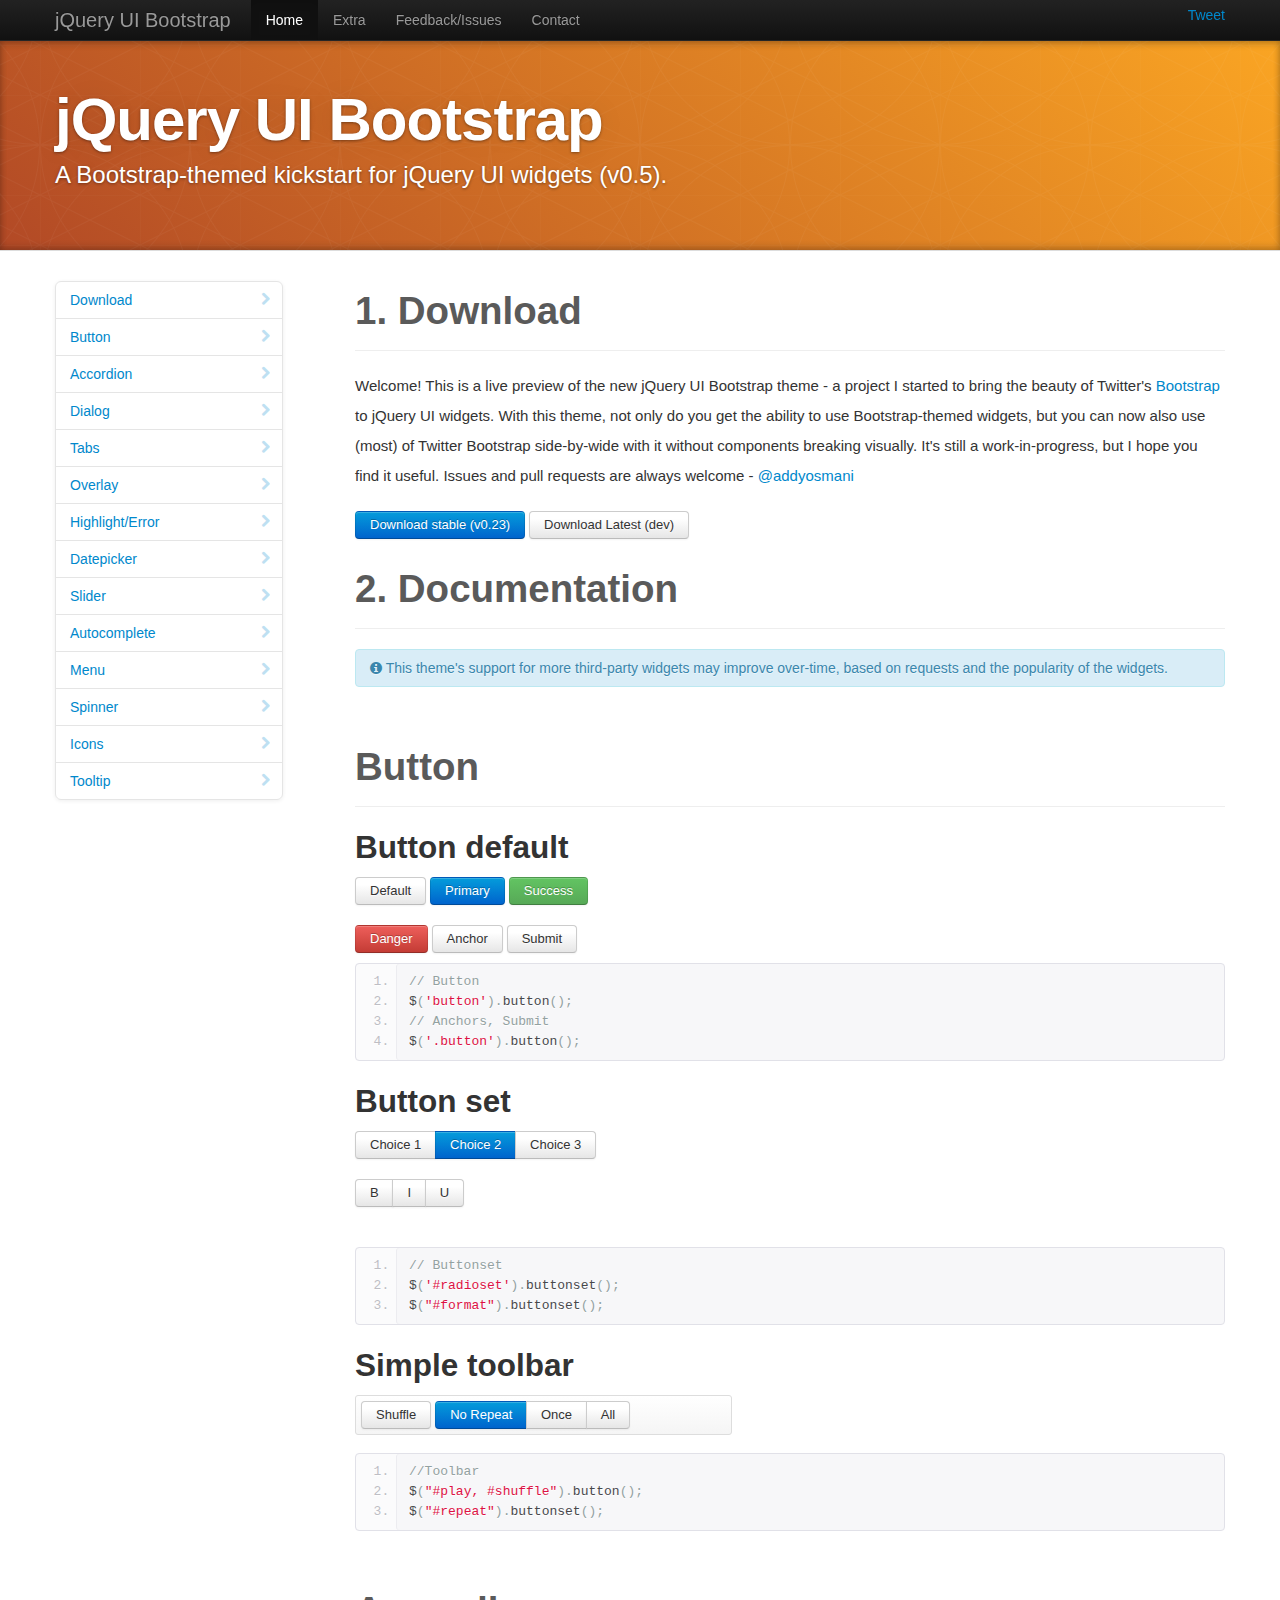
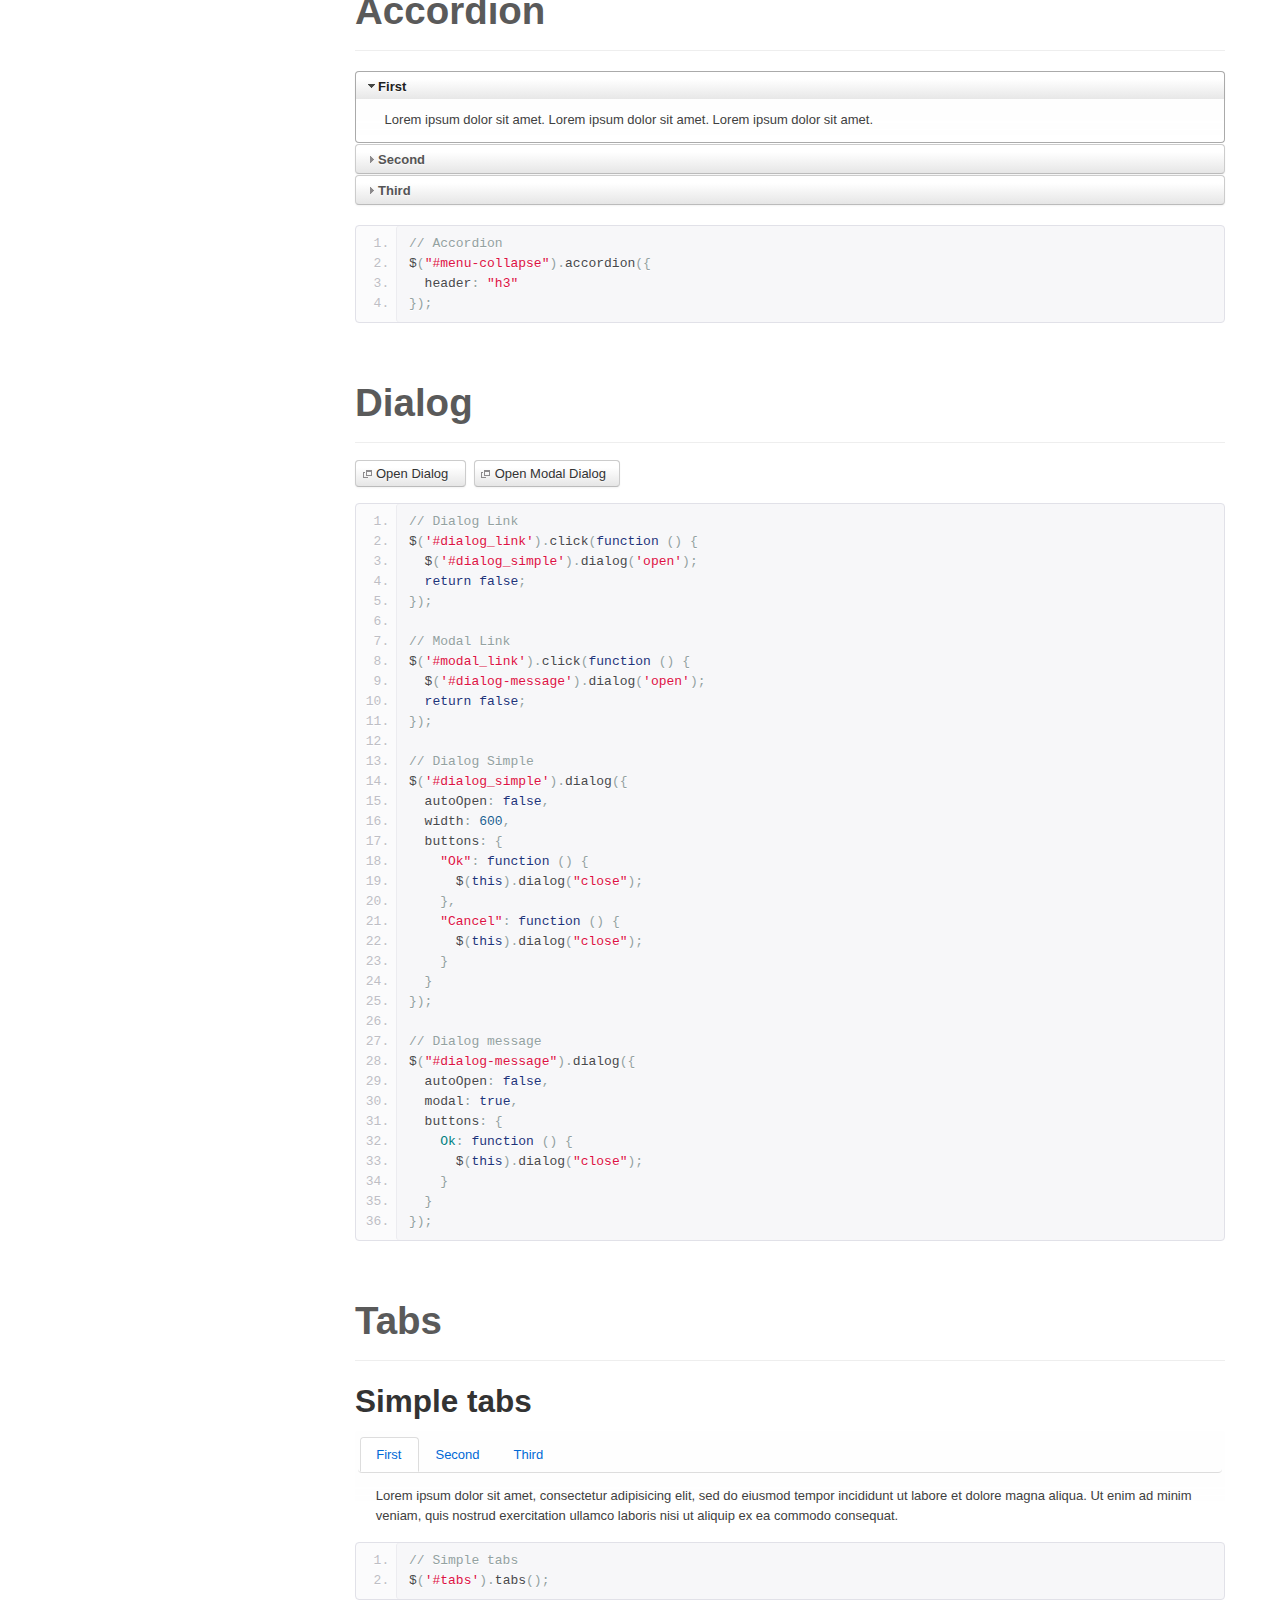
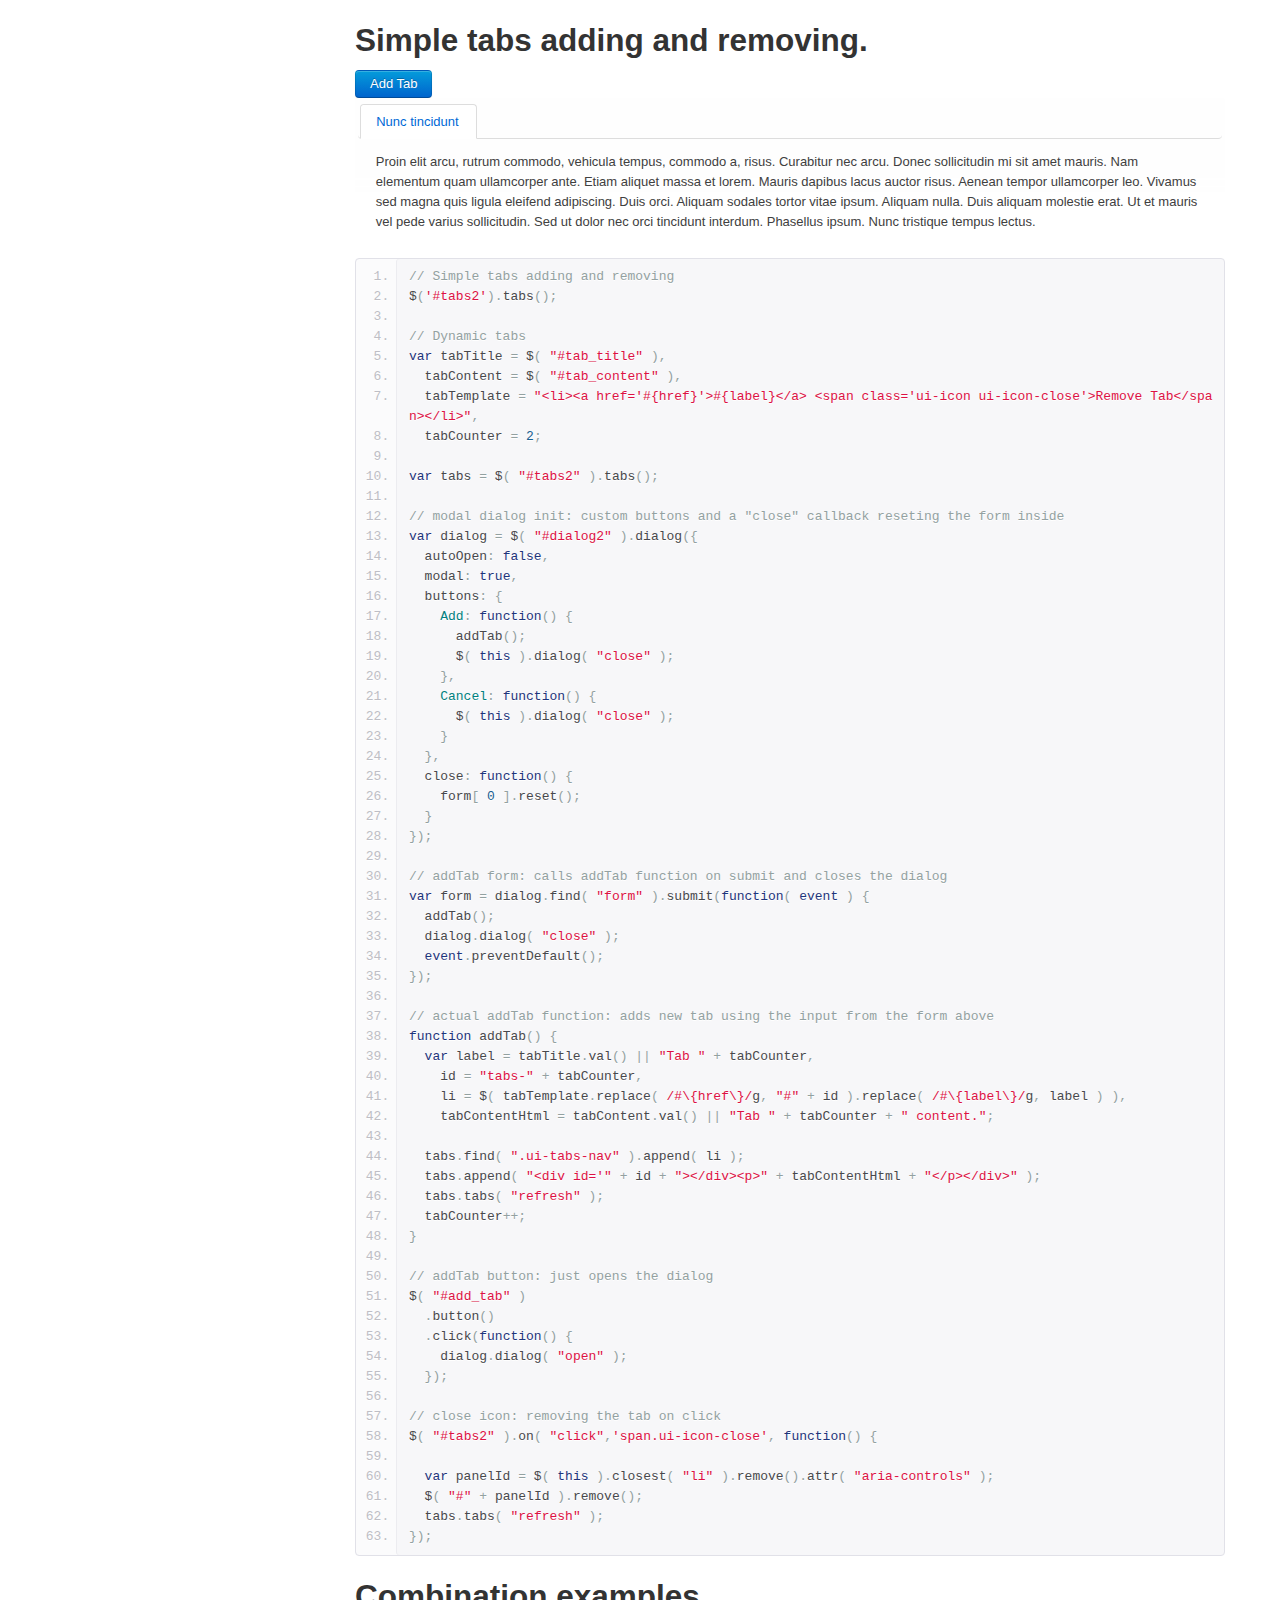
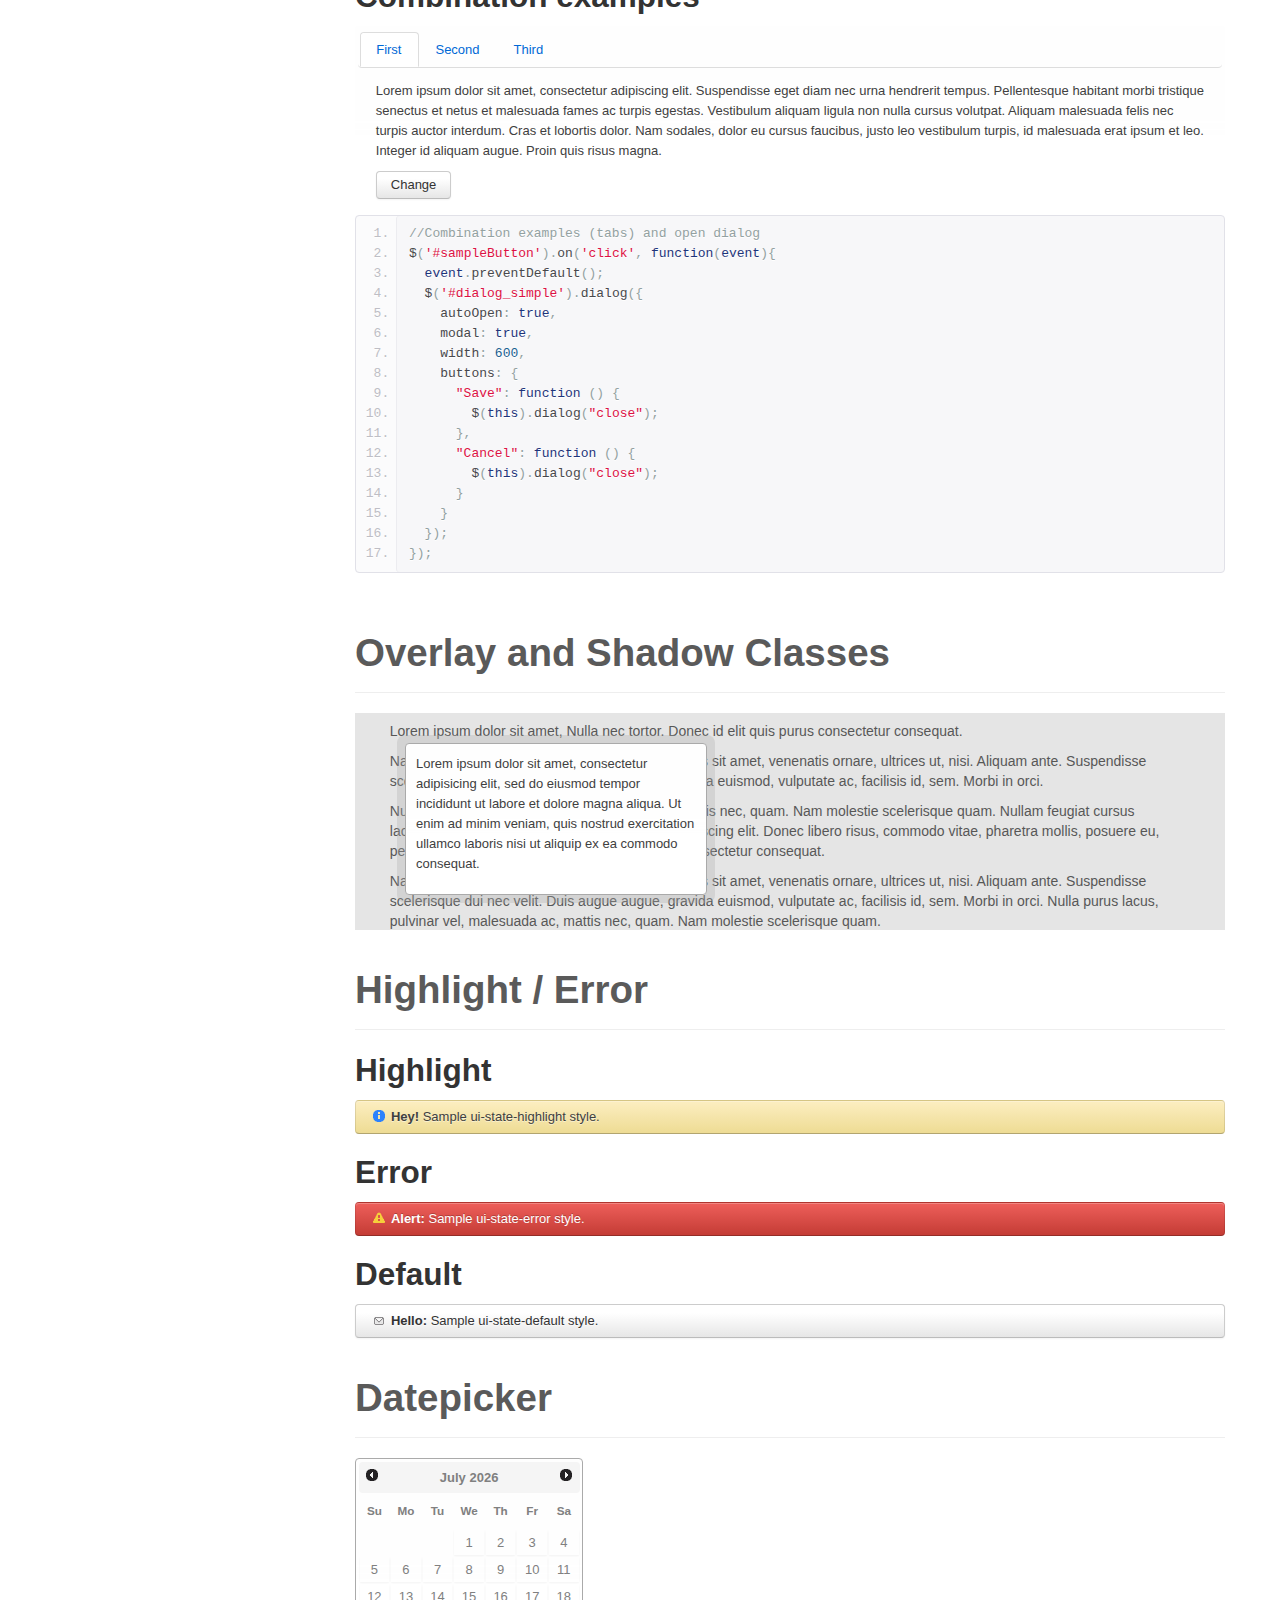
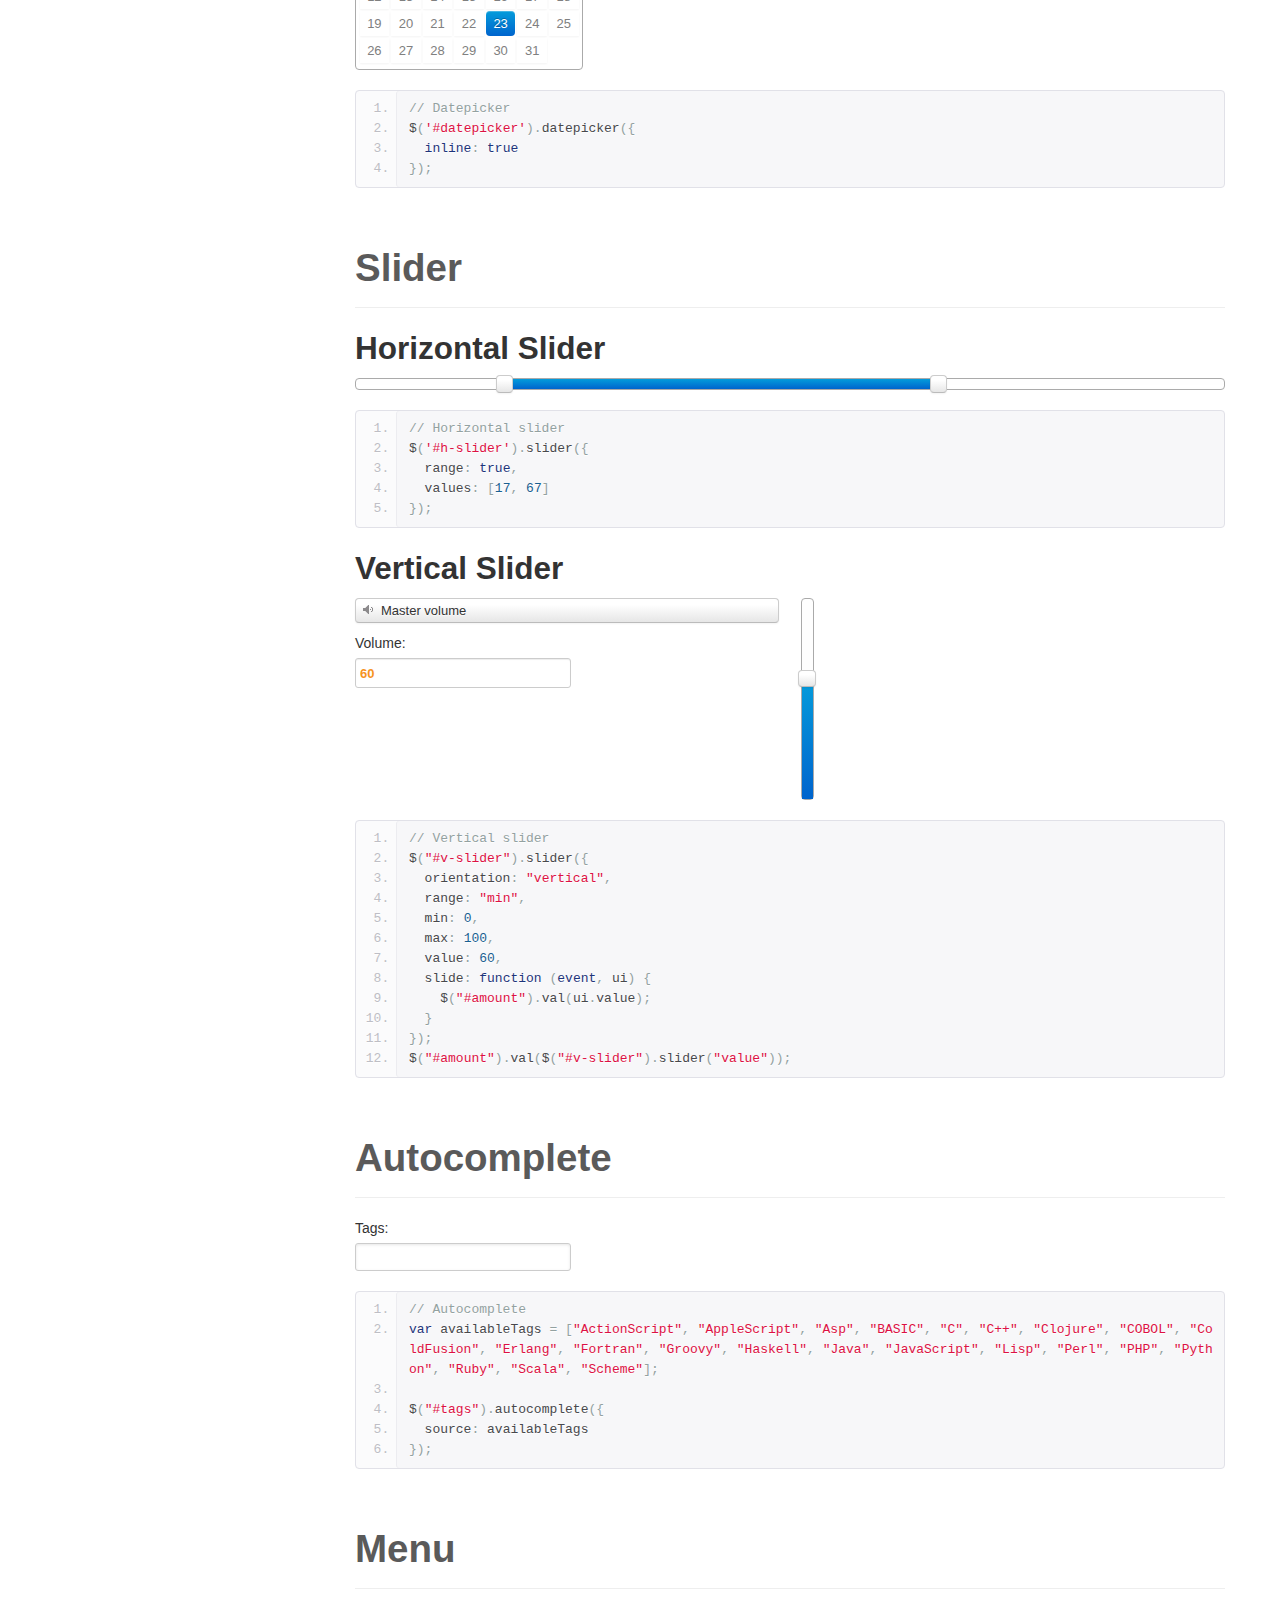
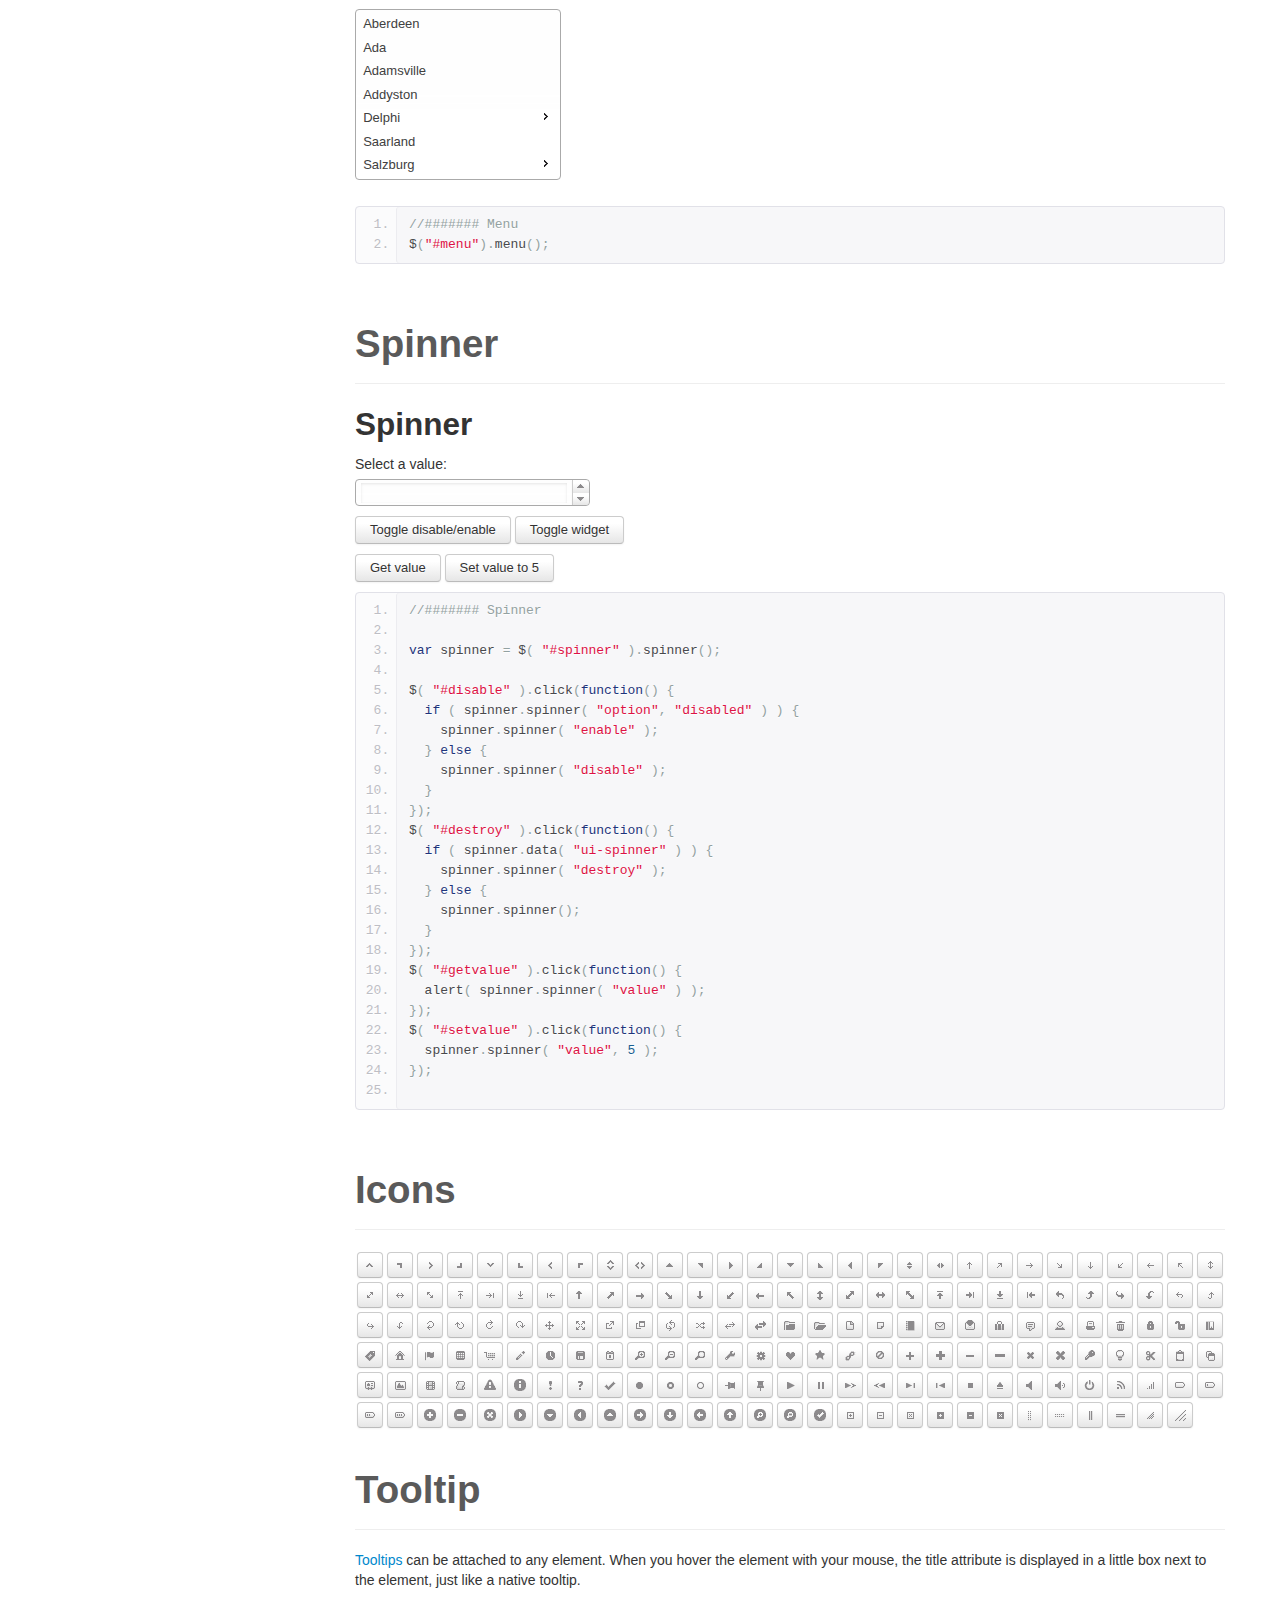
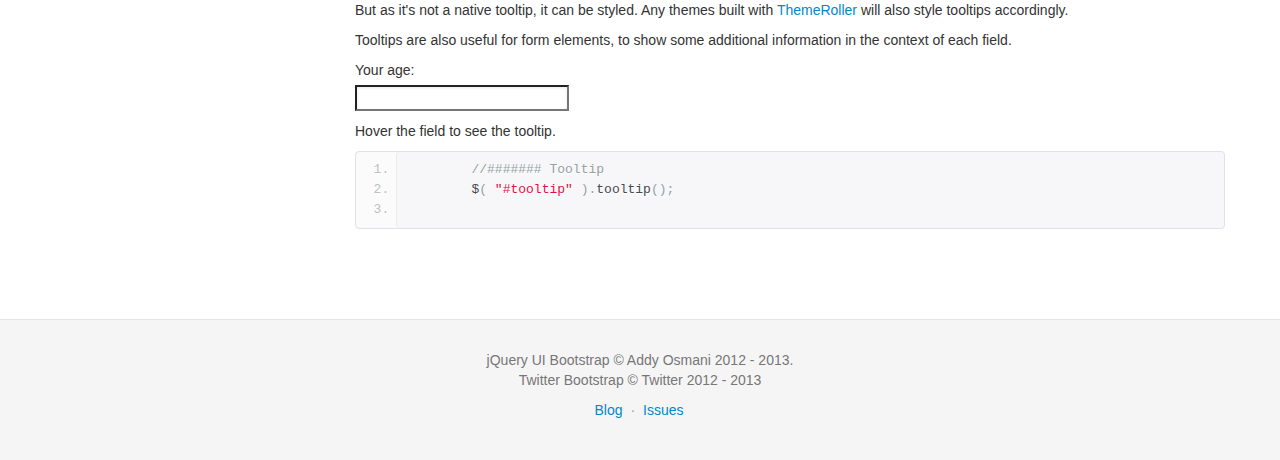
<file: components.html>
<!DOCTYPE html>
  <html lang="en">
    <head>
      <meta charset="utf-8">
      <title>jQuery UI Bootstrap</title>
      <meta name="viewport" content="width=device-width, initial-scale=1.0">
      <meta name="description" content="A preview of the jQuery UI Bootstrap theme">
      <meta name="author" content="Addy Osmani">

      <!-- Le styles -->
      <link href="assets/css/bootstrap.min.css" rel="stylesheet">
      <link type="text/css" href="css/custom-theme/jquery-ui-1.10.0.custom.css" rel="stylesheet" />
      <link type="text/css" href="assets/css/font-awesome.min.css" rel="stylesheet" />
      <!--[if IE 7]>
      <link rel="stylesheet" href="assets/css/font-awesome-ie7.min.css">
      <![endif]-->
      <!--[if lt IE 9]>
      <link rel="stylesheet" type="text/css" href="css/custom-theme/jquery.ui.1.10.0.ie.css"/>
      <![endif]-->
      <link href="assets/css/docs.css" rel="stylesheet">
      <link href="assets/js/google-code-prettify/prettify.css" rel="stylesheet">

      <!-- Le HTML5 shim, for IE6-8 support of HTML5 elements -->
      <!--[if lt IE 9]>
      <script src="http://html5shim.googlecode.com/svn/trunk/html5.js"></script>
      <![endif]-->

      <!-- Le fav and touch icons -->
      <link rel="apple-touch-icon-precomposed" sizes="144x144" href="assets/ico/apple-touch-icon-144-precomposed.png">
      <link rel="apple-touch-icon-precomposed" sizes="114x114" href="assets/ico/apple-touch-icon-114-precomposed.png">
      <link rel="apple-touch-icon-precomposed" sizes="72x72" href="assets/ico/apple-touch-icon-72-precomposed.png">
      <link rel="apple-touch-icon-precomposed" href="assets/ico/apple-touch-icon-57-precomposed.png">
      <link rel="shortcut icon" href="assets/ico/favicon.png">

    </head>

    <body data-spy="scroll" data-target=".bs-docs-sidebar" data-twttr-rendered="true">

    <!-- Navbar
    ================================================== -->
    <div class="navbar navbar-inverse navbar-fixed-top">
      <div class="navbar-inner">
        <div class="container">
          <button type="button" class="btn btn-navbar" data-toggle="collapse" data-target=".nav-collapse">
            <span class="icon-bar"></span>
            <span class="icon-bar"></span>
            <span class="icon-bar"></span>
          </button>
          <a class="brand" href="http://github.com/addyosmani/jquery-ui-bootstrap">jQuery UI Bootstrap</a>
          <div class="nav-collapse collapse">
            <ul class="nav">
              <li class="active">
                <a href="./index.html">Home</a>
              </li>
              <li>
                <a href="./extra.html">Extra</a>
              </li>
              <li>
                <a href="http://github.com/addyosmani/jquery-ui-bootstrap/issues">Feedback/Issues</a>
              </li>
              <li>
                <a href="http://twitter.com/addyosmani">Contact</a>
              </li>
            </ul>
            <div id="twitter-share" class="pull-right">
              <a href="https://twitter.com/share" class="twitter-share-button" data-url="http://addyosmani.github.com/jquery-ui-bootstrap/" data-text="A new jQuery UI Bootstrap theme" data-via="addyosmani" data-size="large">Tweet</a>
              <script>!function(d,s,id){var js,fjs=d.getElementsByTagName(s)[0];if(!d.getElementById(id)){js=d.createElement(s);js.id=id;js.src="//platform.twitter.com/widgets.js";fjs.parentNode.insertBefore(js,fjs);}}(document,"script","twitter-wjs");</script>
            </div>
          </div>
        </div>
      </div>
    </div>


    <!-- Subhead
    ================================================== -->
    <header class="jumbotron subhead" id="overview">
      <div class="container">
        <h1>jQuery UI Bootstrap</h1>
        <p class="lead">A Bootstrap-themed kickstart for jQuery UI widgets (v0.5).</p>
      </div>
    </header>


    <div class="container">
    <!-- Docs nav ================================================== -->
    <div class="row">
    <div class="span3 bs-docs-sidebar">
      <ul class="nav nav-list bs-docs-sidenav">
        <li><a href="#download-bootstrap"><i class="icon-chevron-right"></i> Download</a></li>
        <li><a href="#button"><i class="icon-chevron-right"></i> Button</a></li>
        <li><a href="#accordion"><i class="icon-chevron-right"></i> Accordion</a></li>
        <li><a href="#dialog"><i class="icon-chevron-right"></i> Dialog</a></li>
        <li><a href="#tabs-simple"><i class="icon-chevron-right"></i> Tabs</a></li>
        <li><a href="#overlay"><i class="icon-chevron-right"></i> Overlay</a></li>
        <li><a href="#block-state"><i class="icon-chevron-right"></i> Highlight/Error</a></li>
        <li><a href="#calendar"><i class="icon-chevron-right"></i> Datepicker</a></li>
        <li><a href="#slider"><i class="icon-chevron-right"></i> Slider</a></li>
        <li><a href="#autocomplete"><i class="icon-chevron-right"></i> Autocomplete</a></li>
        <li><a href="#block-menu"><i class="icon-chevron-right"></i> Menu</a></li>
        <li><a href="#block-spinner"><i class="icon-chevron-right"></i> Spinner</a></li>
        <li><a href="#block-icons"><i class="icon-chevron-right"></i> Icons</a></li>
        <li><a href="#block-tooltip"><i class="icon-chevron-right"></i> Tooltip</a></li>
      </ul>
    </div>
    <div class="span9">
      <!-- Download ================================================== -->
      <section id="download-bootstrap">
        <div class="page-header">
          <h1>1. Download</h1>
        </div>
        <div class="row-fluid">
          <p class="docs-lead">
            Welcome! This is a live preview of the new jQuery UI Bootstrap theme - a project I started to bring the beauty of Twitter's <a href="http://twitter.github.com/bootstrap/">Bootstrap</a> to jQuery UI widgets.
            With this theme, not only do you get the ability to use Bootstrap-themed widgets, but you can now also use (most) of Twitter Bootstrap side-by-wide with it without components breaking visually.
            It's still a work-in-progress, but I hope you find it useful. Issues and pull requests are always welcome - <a href="http://twitter.com/addyosmani">@addyosmani</a></p>
          </p>
          <p>
            <a class="download-btn ui-button-primary"href="https://github.com/addyosmani/jquery-ui-bootstrap/zipball/v0.23">Download stable (v0.23)</a>
            <a class="download-btn" href="https://github.com/addyosmani/jquery-ui-bootstrap/zipball/master" >Download Latest (dev)</a>
          </p>
        </div>
      </section>
      <div class="page-header">
        <h1>2. Documentation</h1>
      </div>
      <div class="alert alert-info">
        <span class="icon-info-sign"></span> This theme's support for more third-party widgets may improve over-time, based on requests and the popularity of the widgets.
      </div>
      <!-- Button -->
      <section id="button">
        <div class="page-header">
          <h1>Button</h1>
        </div>
        <!-- Buttons -->
        <h2>Button default</h2>
        <p>
          <button>Default</button>
          <button class="ui-button-primary">Primary</button>
          <button class="ui-button-success">Success</button>
          </br>
          </br>
          <button class="ui-button-error">Danger</button>
          <a class="button">Anchor</a>
          <input type="submit" class="button" value="Submit"/>
        </p>

<pre class="prettyprint linenums">
// Button
$('button').button();
// Anchors, Submit
$('.button').button();
</pre>
        <!-- Button set-->
        <h2>Button set</h2>
        <p>
          <form>
            <div id="radioset">
              <input type="radio" id="radio1" name="radio" /><label for="radio1">Choice 1</label>
              <input type="radio" id="radio2" name="radio" checked="checked" /><label for="radio2">Choice 2</label>
              <input type="radio" id="radio3" name="radio" /><label for="radio3">Choice 3</label>
            </div>
            </br>
            <div id="format">
              <input type="checkbox" id="check1" /><label for="check1">B</label>
              <input type="checkbox" id="check2" /><label for="check2">I</label>
              <input type="checkbox" id="check3" /><label for="check3">U</label>
            </div>
            </br>
          </form>
        </p>
<pre class="prettyprint linenums">
// Buttonset
$('#radioset').buttonset();
$("#format").buttonset();
</pre>
      <h2>Simple toolbar</h2>
        <div id="toolbar" class="span4 ui-toolbar ui-widget-header ui-corner-all">

        <input type="checkbox" id="shuffle" /><label for="shuffle">Shuffle</label>
        
        <span id="repeat">
          <input type="radio" id="repeat0" name="repeat" checked="checked" /><label for="repeat0">No Repeat</label>
          <input type="radio" id="repeat1" name="repeat" /><label for="repeat1">Once</label>
          <input type="radio" id="repeatall" name="repeat" /><label for="repeatall">All</label>
        </span>

        </div>
        <div class="clearfix"></div>
<pre class="prettyprint linenums">
//Toolbar
$("#play, #shuffle").button();
$("#repeat").buttonset();
</pre>
      </section>
      <!-- Accordion -->
      <section id="accordion">
        <div class="page-header">
          <h1>Accordion</h1>
        </div>
        <div id="menu-collapse">
          <div>
            <h3><a href="#">First</a></h3>
            <div>Lorem ipsum dolor sit amet. Lorem ipsum dolor sit amet. Lorem ipsum dolor sit amet.</div>
          </div>
          <div>
            <h3><a href="#">Second</a></h3>
            <div>Phasellus mattis tincidunt nibh.</div>
          </div>
          <div>
            <h3><a href="#">Third</a></h3>
            <div>Nam dui erat, auctor a, dignissim quis.</div>
          </div>
        </div>
<pre class="prettyprint linenums">
// Accordion
$("#menu-collapse").accordion({
  header: "h3"
});
</pre>
      </section>
      <!-- Dialog -->
      <section id="dialog">
        <div class="page-header">
          <h1>Dialog</h1>
        </div>
        <p class="dialog-button">
          <a href="#" id="dialog_link" class="ui-state-default ui-corner-all">
            <span class="ui-icon ui-icon-newwin"></span>Open Dialog
          </a>
          &nbsp;
          <a href="#" id="modal_link" class="ui-state-default ui-corner-all">
            <span class="ui-icon ui-icon-newwin"></span>
            Open Modal Dialog
          </a>
        </p>
        <!-- ui-dialog -->
        <div id="dialog_simple" title="Dialog Simple Title">
          <p>Lorem ipsum dolor sit amet, consectetur adipisicing elit, sed do eiusmod tempor incididunt ut labore et dolore magna aliqua. Ut enim ad minim veniam, quis nostrud exercitation ullamco laboris nisi ut aliquip ex ea commodo consequat.</p>
        </div>
        <!--static dialog-->
        <div id="dialog-message" title="Modal Dialog">
          <p>
            <span class="ui-icon ui-icon-circle-check" style="float:left; margin:0 7px 50px 0;"></span>
            Your files have downloaded successfully into the My Downloads folder.
          </p>
          <p>
            Currently using <b>36% of your storage space</b>.
          </p>
        </div>
        <!--end static dialog-->
<pre class="prettyprint linenums">
// Dialog Link
$('#dialog_link').click(function () {
  $('#dialog_simple').dialog('open');
  return false;
});

// Modal Link
$('#modal_link').click(function () {
  $('#dialog-message').dialog('open');
  return false;
});

// Dialog Simple
$('#dialog_simple').dialog({
  autoOpen: false,
  width: 600,
  buttons: {
    "Ok": function () {
      $(this).dialog("close");
    },
    "Cancel": function () {
      $(this).dialog("close");
    }
  }
});

// Dialog message
$("#dialog-message").dialog({
  autoOpen: false,
  modal: true,
  buttons: {
    Ok: function () {
      $(this).dialog("close");
    }
  }
});
</pre>
      </section>
      <!-- Tabs -->
      <section id="tabs-simple">
        <div class="page-header">
          <h1>Tabs</h1>
        </div>
        <h2>Simple tabs</h2>
        <!--Demo-->
        <div id="tabs">
          <ul>
            <li><a href="#tabs-a">First</a></li>
            <li><a href="#tabs-b">Second</a></li>
            <li><a href="#tabs-c">Third</a></li>
          </ul>
          <div id="tabs-a">Lorem ipsum dolor sit amet, consectetur adipisicing elit, sed do eiusmod tempor incididunt ut labore et dolore magna aliqua. Ut enim ad minim veniam, quis nostrud exercitation ullamco laboris nisi ut aliquip ex ea commodo consequat.</div>
          <div id="tabs-b">Phasellus mattis tincidunt nibh. Cras orci urna, blandit id, pretium vel, aliquet ornare, felis. Maecenas scelerisque sem non nisl. Fusce sed lorem in enim dictum bibendum.</div>
          <div id="tabs-c">Nam dui erat, auctor a, dignissim quis, sollicitudin eu, felis. Pellentesque nisi urna, interdum eget, sagittis et, consequat vestibulum, lacus. Mauris porttitor ullamcorper augue.</div>
        </div>
        <!-- End demo -->
<pre class="prettyprint linenums">
// Simple tabs
$('#tabs').tabs();
</pre>
        <h2>Simple tabs adding and removing.</h2>
        <!-- Demo -->
        <div id="dialog2" title="Tab data">
          <form>
            <fieldset class="ui-helper-reset">
              <label for="tab_title">Title</label>
              <input type="text" name="tab_title" id="tab_title" value="" class="ui-widget-content ui-corner-all" />
              <label for="tab_content">Content</label>
              <textarea name="tab_content" id="tab_content" class="ui-widget-content ui-corner-all"></textarea>
            </fieldset>
          </form>
        </div>

        <button id="add_tab" class="ui-button-primary">Add Tab</button>

        <div id="tabs2">
          <ul>
            <li><a href="#tabs-1">Nunc tincidunt</a></li>
          </ul>
          <div id="tabs-1">
            <p>Proin elit arcu, rutrum commodo, vehicula tempus, commodo a, risus. Curabitur nec arcu. Donec sollicitudin mi sit amet mauris. Nam elementum quam ullamcorper ante. Etiam aliquet massa et lorem. Mauris dapibus lacus auctor risus. Aenean tempor ullamcorper leo. Vivamus sed magna quis ligula eleifend adipiscing. Duis orci. Aliquam sodales tortor vitae ipsum. Aliquam nulla. Duis aliquam molestie erat. Ut et mauris vel pede varius sollicitudin. Sed ut dolor nec orci tincidunt interdum. Phasellus ipsum. Nunc tristique tempus lectus.</p>
          </div>
        </div>
        <!-- End demo -->
<pre class="prettyprint linenums">
// Simple tabs adding and removing
$('#tabs2').tabs();

// Dynamic tabs
var tabTitle = $( "#tab_title" ),
  tabContent = $( "#tab_content" ),
  tabTemplate = "&lt;li&gt;&lt;a href='#{href}'>#{label}&lt;/a&gt; &lt;span class='ui-icon ui-icon-close'>Remove Tab&lt;/span&gt;&lt;/li&gt;",
  tabCounter = 2;

var tabs = $( "#tabs2" ).tabs();

// modal dialog init: custom buttons and a "close" callback reseting the form inside
var dialog = $( "#dialog2" ).dialog({
  autoOpen: false,
  modal: true,
  buttons: {
    Add: function() {
      addTab();
      $( this ).dialog( "close" );
    },
    Cancel: function() {
      $( this ).dialog( "close" );
    }
  },
  close: function() {
    form[ 0 ].reset();
  }
});

// addTab form: calls addTab function on submit and closes the dialog
var form = dialog.find( "form" ).submit(function( event ) {
  addTab();
  dialog.dialog( "close" );
  event.preventDefault();
});

// actual addTab function: adds new tab using the input from the form above
function addTab() {
  var label = tabTitle.val() || "Tab " + tabCounter,
    id = "tabs-" + tabCounter,
    li = $( tabTemplate.replace( /#\{href\}/g, "#" + id ).replace( /#\{label\}/g, label ) ),
    tabContentHtml = tabContent.val() || "Tab " + tabCounter + " content.";

  tabs.find( ".ui-tabs-nav" ).append( li );
  tabs.append( "&lt;div id='" + id + "&gt;&lt;/div&gt;&lt;p&gt;" + tabContentHtml + "&lt;/p&gt;&lt;/div&gt;" );
  tabs.tabs( "refresh" );
  tabCounter++;
}

// addTab button: just opens the dialog
$( "#add_tab" )
  .button()
  .click(function() {
    dialog.dialog( "open" );
  });

// close icon: removing the tab on click
$( "#tabs2" ).on( "click",'span.ui-icon-close', function() {

  var panelId = $( this ).closest( "li" ).remove().attr( "aria-controls" );
  $( "#" + panelId ).remove();
  tabs.tabs( "refresh" );
});
</pre>
        <h2>Combination examples</h2>
        <!--start combinations-->
        <div id="tabs3">
          <ul>
            <li><a href="#tabs3-1">First</a></li>
            <li><a href="#tabs3-2">Second</a></li>
            <li><a href="#tabs3-3">Third</a></li>
          </ul>
          <div id="tabs3-1">
            <p>Lorem ipsum dolor sit amet, consectetur adipiscing elit. Suspendisse eget diam nec urna hendrerit tempus. Pellentesque habitant morbi tristique senectus et netus et malesuada fames ac turpis egestas. Vestibulum aliquam ligula non nulla cursus volutpat. Aliquam malesuada felis nec turpis auctor interdum. Cras et lobortis dolor. Nam sodales, dolor eu cursus faucibus, justo leo vestibulum turpis, id malesuada erat ipsum et leo. Integer id aliquam augue. Proin quis risus magna.</p>
            <a href="#" id="sampleButton">Change</a>
          </div>
          <div id="tabs3-2">Tab 2</div>
          <div id="tabs3-3">Tab 3</div>
        </div>
        <!--end combinations-->
<pre class="prettyprint linenums">
//Combination examples (tabs) and open dialog
$('#sampleButton').on('click', function(event){
  event.preventDefault();
  $('#dialog_simple').dialog({
    autoOpen: true,
    modal: true,
    width: 600,
    buttons: {
      "Save": function () {
        $(this).dialog("close");
      },
      "Cancel": function () {
        $(this).dialog("close");
      }
    }
  });
});
</pre>
      <!-- End tabs -->
      </section>
      <section id="overlay">
        <div class="page-header">
          <h1>Overlay and Shadow Classes</h1>
        </div>
        <div class="window-contain">
          <p>Lorem ipsum dolor sit amet,  Nulla nec tortor. Donec id elit quis purus consectetur consequat. </p><p>Nam congue semper tellus. Sed erat dolor, dapibus sit amet, venenatis ornare, ultrices ut, nisi. Aliquam ante. Suspendisse scelerisque dui nec velit. Duis augue augue, gravida euismod, vulputate ac, facilisis id, sem. Morbi in orci. </p><p>Nulla purus lacus, pulvinar vel, malesuada ac, mattis nec, quam. Nam molestie scelerisque quam. Nullam feugiat cursus lacus.orem ipsum dolor sit amet, consectetur adipiscing elit. Donec libero risus, commodo vitae, pharetra mollis, posuere eu, pede. Nulla nec tortor. Donec id elit quis purus consectetur consequat. </p><p>Nam congue semper tellus. Sed erat dolor, dapibus sit amet, venenatis ornare, ultrices ut, nisi. Aliquam ante. Suspendisse scelerisque dui nec velit. Duis augue augue, gravida euismod, vulputate ac, facilisis id, sem. Morbi in orci. Nulla purus lacus, pulvinar vel, malesuada ac, mattis nec, quam. Nam molestie scelerisque quam. </p><p>Nullam feugiat cursus lacus.orem ipsum dolor sit amet, consectetur adipiscing elit. Donec libero risus, commodo vitae, pharetra mollis, posuere eu, pede. Nulla nec tortor. Donec id elit quis purus consectetur consequat. Nam congue semper tellus. Sed erat dolor, dapibus sit amet, venenatis ornare, ultrices ut, nisi. Aliquam ante. </p><p>Suspendisse scelerisque dui nec velit. Duis augue augue, gravida euismod, vulputate ac, facilisis id, sem. Morbi in orci. Nulla purus lacus, pulvinar vel, malesuada ac, mattis nec, quam. Nam molestie scelerisque quam. Nullam feugiat cursus lacus.orem ipsum dolor sit amet, consectetur adipiscing elit. Donec libero risus, commodo vitae, pharetra mollis, posuere eu, pede. Nulla nec tortor. Donec id elit quis purus consectetur consequat. Nam congue semper tellus. Sed erat dolor, dapibus sit amet, venenatis ornare, ultrices ut, nisi. </p>

          <!-- ui-overlay -->
          <div class="ui-overlay">
            <div class="ui-widget-overlay"></div>
            <div class="ui-widget-shadow ui-corner-all" style="width: 302px; height: 152px; position: absolute; left: 50px; top: 30px;"></div>
          </div>
          <div style="position: absolute; width: 280px; height: 130px;left: 50px; top: 30px; padding: 10px;" class="ui-widget ui-widget-content ui-corner-all">
            <div class="ui-dialog-content ui-widget-content" style="background: none; border: 0;">
              <p>Lorem ipsum dolor sit amet, consectetur adipisicing elit, sed do eiusmod tempor incididunt ut labore et dolore magna aliqua. Ut enim ad minim veniam, quis nostrud exercitation ullamco laboris nisi ut aliquip ex ea commodo consequat.</p>
            </div>
          </div>

        </div>
      </section>
      <section id="block-state">
        <div class="page-header">
          <h1>Highlight / Error</h1>
        </div>
        <!-- Highlight / Error -->
        <h2>Highlight</h2>
        <div class="ui-widget">
          <div class="ui-state-highlight ui-corner-all">
          <p><span class="ui-icon ui-icon-info" style="float: left; margin-right: .3em;"></span>
          <strong>Hey!</strong> Sample ui-state-highlight style.</p>
          </div>
        </div>
        <h2>Error</h2>
        <div class="ui-widget">
          <div class="ui-state-error ui-corner-all">
          <p><span class="ui-icon ui-icon-alert" style="float: left; margin-right: .3em;"></span>
          <strong>Alert:</strong> Sample ui-state-error style.</p>
          </div>
        </div>
        <h2>Default</h2>
        <div class="ui-widget">
          <div class="ui-state-default ui-corner-all">
          <p><span class="ui-icon ui-icon-mail-closed" style="float: left; margin-right: .3em;"></span>
          <strong>Hello:</strong> Sample ui-state-default style.</p>
          </div>
        </div>
      </section>
      <!--end highlights-->
      <!-- Datepicker -->
      <section id="calendar">
        <div class="page-header">
          <h1>Datepicker</h1>
        </div>
        <div id="datepicker"></div>
<pre class="prettyprint linenums">
// Datepicker
$('#datepicker').datepicker({
  inline: true
});
</pre>
      </section>
      <!--end datepicker-->
      <!-- Slider -->
      <section id="slider">
        <div class="page-header">
          <h1>Slider</h1>
        </div>
        <h2>Horizontal Slider</h2>
        <div id="h-slider"></div>
<pre class="prettyprint linenums">
// Horizontal slider
$('#h-slider').slider({
  range: true,
  values: [17, 67]
});
</pre>
         <!-- Vertical Slider -->
        <h2>Vertical Slider</h2>
        <div class="row-fluid">
          <div class="span6">
            <p class="ui-state-default ui-corner-all ui-helper-clearfix" style="padding:4px;">
            <span class="ui-icon ui-icon-volume-on" style="float:left; margin:-2px 5px 0 0;"></span>
            Master volume
            </p>
            <p>
              <label for="amount">Volume:</label>
              <input type="text" id="amount" />
            </p>
          </div>
          <div class="span6">
            <div id="v-slider" style="height:200px;"></div>
          </div>
        </div>
<pre class="prettyprint linenums">
// Vertical slider
$("#v-slider").slider({
  orientation: "vertical",
  range: "min",
  min: 0,
  max: 100,
  value: 60,
  slide: function (event, ui) {
    $("#amount").val(ui.value);
  }
});
$("#amount").val($("#v-slider").slider("value"));
</pre>
      </section>
      <!--end slider-->
      <!-- Autocomplete -->
      <section id="autocomplete">
        <div class="page-header">
          <h1>Autocomplete</h1>
        </div>
        <div class="ui-widget">
          <label for="tags">Tags: </label>
          <input id="tags" />
        </div>
<pre class="prettyprint linenums">
// Autocomplete
var availableTags = ["ActionScript", "AppleScript", "Asp", "BASIC", "C", "C++", "Clojure", "COBOL", "ColdFusion", "Erlang", "Fortran", "Groovy", "Haskell", "Java", "JavaScript", "Lisp", "Perl", "PHP", "Python", "Ruby", "Scala", "Scheme"];

$("#tags").autocomplete({
  source: availableTags
});
</pre>
      </section>
      <!--end Autocomplete-->
      <!-- Menu -->
      <section id="block-menu">
        <div class="page-header">
          <h1>Menu</h1>
        </div>
        <div class="clearfix">
          <ul id="menu">
            <li><a href="#">Aberdeen</a></li>
            <li><a href="#">Ada</a></li>
            <li><a href="#">Adamsville</a></li>
            <li><a href="#">Addyston</a></li>
            <li>
              <a href="#">Delphi</a>
              <ul>
                <li><a href="#">Ada</a></li>
                <li><a href="#">Saarland</a></li>
                <li><a href="#">Salzburg</a></li>
              </ul>
            </li>
            <li><a href="#">Saarland</a></li>
            <li>
              <a href="#">Salzburg</a>
              <ul>
                <li>
                  <a href="#">Delphi</a>
                  <ul>
                    <li><a href="#">Ada</a></li>
                    <li><a href="#">Saarland</a></li>
                    <li><a href="#">Salzburg</a></li>
                  </ul>
                </li>
                <li>
                  <a href="?Delphi">Delphi</a>
                  <ul>
                    <li><a href="#">Ada</a></li>
                    <li><a href="#">Saarland</a></li>
                    <li><a href="#">Salzburg</a></li>
                  </ul>
                </li>
                <li><a href="#">Perch</a></li>
              </ul>
            </li>
          </ul>
        </div>
<pre class="prettyprint linenums">
//####### Menu
$("#menu").menu();
</pre>
      </section>
      <!--end Menu-->
      <!-- Spinner -->
      <section id="block-spinner">
        <div class="page-header">
          <h1>Spinner</h1>
        </div>
        <h2>Spinner</h2>
        <p>
          <label for="spinner">Select a value:</label>
          <input id="spinner" name="value" />
        </p>

        <p>
          <button id="disable">Toggle disable/enable</button>
          <button id="destroy">Toggle widget</button>
        </p>

        <p>
          <button id="getvalue">Get value</button>
          <button id="setvalue">Set value to 5</button>
        </p>
<pre class="prettyprint linenums">
//####### Spinner

var spinner = $( "#spinner" ).spinner();

$( "#disable" ).click(function() {
  if ( spinner.spinner( "option", "disabled" ) ) {
    spinner.spinner( "enable" );
  } else {
    spinner.spinner( "disable" );
  }
});
$( "#destroy" ).click(function() {
  if ( spinner.data( "ui-spinner" ) ) {
    spinner.spinner( "destroy" );
  } else {
    spinner.spinner();
  }
});
$( "#getvalue" ).click(function() {
  alert( spinner.spinner( "value" ) );
});
$( "#setvalue" ).click(function() {
  spinner.spinner( "value", 5 );
});

</pre>
      </section>
      <!--end Spinner-->
      <!-- Icons -->
      <section id="block-icons">
        <div class="page-header">
          <h1>Icons</h1>
        </div>
        <div class="clearfix">
          <ul id="icons" class="ui-widget ui-helper-clearfix">
            <li class="ui-state-default ui-corner-all" title=".ui-icon-carat-1-n"><span class="ui-icon ui-icon-carat-1-n"></span></li>
            <li class="ui-state-default ui-corner-all" title=".ui-icon-carat-1-ne"><span class="ui-icon ui-icon-carat-1-ne"></span></li>
            <li class="ui-state-default ui-corner-all" title=".ui-icon-carat-1-e"><span class="ui-icon ui-icon-carat-1-e"></span></li>

            <li class="ui-state-default ui-corner-all" title=".ui-icon-carat-1-se"><span class="ui-icon ui-icon-carat-1-se"></span></li>
            <li class="ui-state-default ui-corner-all" title=".ui-icon-carat-1-s"><span class="ui-icon ui-icon-carat-1-s"></span></li>
            <li class="ui-state-default ui-corner-all" title=".ui-icon-carat-1-sw"><span class="ui-icon ui-icon-carat-1-sw"></span></li>
            <li class="ui-state-default ui-corner-all" title=".ui-icon-carat-1-w"><span class="ui-icon ui-icon-carat-1-w"></span></li>
            <li class="ui-state-default ui-corner-all" title=".ui-icon-carat-1-nw"><span class="ui-icon ui-icon-carat-1-nw"></span></li>
            <li class="ui-state-default ui-corner-all" title=".ui-icon-carat-2-n-s"><span class="ui-icon ui-icon-carat-2-n-s"></span></li>
            <li class="ui-state-default ui-corner-all" title=".ui-icon-carat-2-e-w"><span class="ui-icon ui-icon-carat-2-e-w"></span></li>
            <li class="ui-state-default ui-corner-all" title=".ui-icon-triangle-1-n"><span class="ui-icon ui-icon-triangle-1-n"></span></li>
            <li class="ui-state-default ui-corner-all" title=".ui-icon-triangle-1-ne"><span class="ui-icon ui-icon-triangle-1-ne"></span></li>

            <li class="ui-state-default ui-corner-all" title=".ui-icon-triangle-1-e"><span class="ui-icon ui-icon-triangle-1-e"></span></li>
            <li class="ui-state-default ui-corner-all" title=".ui-icon-triangle-1-se"><span class="ui-icon ui-icon-triangle-1-se"></span></li>
            <li class="ui-state-default ui-corner-all" title=".ui-icon-triangle-1-s"><span class="ui-icon ui-icon-triangle-1-s"></span></li>
            <li class="ui-state-default ui-corner-all" title=".ui-icon-triangle-1-sw"><span class="ui-icon ui-icon-triangle-1-sw"></span></li>
            <li class="ui-state-default ui-corner-all" title=".ui-icon-triangle-1-w"><span class="ui-icon ui-icon-triangle-1-w"></span></li>
            <li class="ui-state-default ui-corner-all" title=".ui-icon-triangle-1-nw"><span class="ui-icon ui-icon-triangle-1-nw"></span></li>
            <li class="ui-state-default ui-corner-all" title=".ui-icon-triangle-2-n-s"><span class="ui-icon ui-icon-triangle-2-n-s"></span></li>
            <li class="ui-state-default ui-corner-all" title=".ui-icon-triangle-2-e-w"><span class="ui-icon ui-icon-triangle-2-e-w"></span></li>
            <li class="ui-state-default ui-corner-all" title=".ui-icon-arrow-1-n"><span class="ui-icon ui-icon-arrow-1-n"></span></li>

            <li class="ui-state-default ui-corner-all" title=".ui-icon-arrow-1-ne"><span class="ui-icon ui-icon-arrow-1-ne"></span></li>
            <li class="ui-state-default ui-corner-all" title=".ui-icon-arrow-1-e"><span class="ui-icon ui-icon-arrow-1-e"></span></li>
            <li class="ui-state-default ui-corner-all" title=".ui-icon-arrow-1-se"><span class="ui-icon ui-icon-arrow-1-se"></span></li>
            <li class="ui-state-default ui-corner-all" title=".ui-icon-arrow-1-s"><span class="ui-icon ui-icon-arrow-1-s"></span></li>
            <li class="ui-state-default ui-corner-all" title=".ui-icon-arrow-1-sw"><span class="ui-icon ui-icon-arrow-1-sw"></span></li>
            <li class="ui-state-default ui-corner-all" title=".ui-icon-arrow-1-w"><span class="ui-icon ui-icon-arrow-1-w"></span></li>
            <li class="ui-state-default ui-corner-all" title=".ui-icon-arrow-1-nw"><span class="ui-icon ui-icon-arrow-1-nw"></span></li>
            <li class="ui-state-default ui-corner-all" title=".ui-icon-arrow-2-n-s"><span class="ui-icon ui-icon-arrow-2-n-s"></span></li>
            <li class="ui-state-default ui-corner-all" title=".ui-icon-arrow-2-ne-sw"><span class="ui-icon ui-icon-arrow-2-ne-sw"></span></li>

            <li class="ui-state-default ui-corner-all" title=".ui-icon-arrow-2-e-w"><span class="ui-icon ui-icon-arrow-2-e-w"></span></li>
            <li class="ui-state-default ui-corner-all" title=".ui-icon-arrow-2-se-nw"><span class="ui-icon ui-icon-arrow-2-se-nw"></span></li>
            <li class="ui-state-default ui-corner-all" title=".ui-icon-arrowstop-1-n"><span class="ui-icon ui-icon-arrowstop-1-n"></span></li>
            <li class="ui-state-default ui-corner-all" title=".ui-icon-arrowstop-1-e"><span class="ui-icon ui-icon-arrowstop-1-e"></span></li>
            <li class="ui-state-default ui-corner-all" title=".ui-icon-arrowstop-1-s"><span class="ui-icon ui-icon-arrowstop-1-s"></span></li>
            <li class="ui-state-default ui-corner-all" title=".ui-icon-arrowstop-1-w"><span class="ui-icon ui-icon-arrowstop-1-w"></span></li>
            <li class="ui-state-default ui-corner-all" title=".ui-icon-arrowthick-1-n"><span class="ui-icon ui-icon-arrowthick-1-n"></span></li>
            <li class="ui-state-default ui-corner-all" title=".ui-icon-arrowthick-1-ne"><span class="ui-icon ui-icon-arrowthick-1-ne"></span></li>
            <li class="ui-state-default ui-corner-all" title=".ui-icon-arrowthick-1-e"><span class="ui-icon ui-icon-arrowthick-1-e"></span></li>

            <li class="ui-state-default ui-corner-all" title=".ui-icon-arrowthick-1-se"><span class="ui-icon ui-icon-arrowthick-1-se"></span></li>
            <li class="ui-state-default ui-corner-all" title=".ui-icon-arrowthick-1-s"><span class="ui-icon ui-icon-arrowthick-1-s"></span></li>
            <li class="ui-state-default ui-corner-all" title=".ui-icon-arrowthick-1-sw"><span class="ui-icon ui-icon-arrowthick-1-sw"></span></li>
            <li class="ui-state-default ui-corner-all" title=".ui-icon-arrowthick-1-w"><span class="ui-icon ui-icon-arrowthick-1-w"></span></li>
            <li class="ui-state-default ui-corner-all" title=".ui-icon-arrowthick-1-nw"><span class="ui-icon ui-icon-arrowthick-1-nw"></span></li>
            <li class="ui-state-default ui-corner-all" title=".ui-icon-arrowthick-2-n-s"><span class="ui-icon ui-icon-arrowthick-2-n-s"></span></li>
            <li class="ui-state-default ui-corner-all" title=".ui-icon-arrowthick-2-ne-sw"><span class="ui-icon ui-icon-arrowthick-2-ne-sw"></span></li>
            <li class="ui-state-default ui-corner-all" title=".ui-icon-arrowthick-2-e-w"><span class="ui-icon ui-icon-arrowthick-2-e-w"></span></li>
            <li class="ui-state-default ui-corner-all" title=".ui-icon-arrowthick-2-se-nw"><span class="ui-icon ui-icon-arrowthick-2-se-nw"></span></li>

            <li class="ui-state-default ui-corner-all" title=".ui-icon-arrowthickstop-1-n"><span class="ui-icon ui-icon-arrowthickstop-1-n"></span></li>
            <li class="ui-state-default ui-corner-all" title=".ui-icon-arrowthickstop-1-e"><span class="ui-icon ui-icon-arrowthickstop-1-e"></span></li>
            <li class="ui-state-default ui-corner-all" title=".ui-icon-arrowthickstop-1-s"><span class="ui-icon ui-icon-arrowthickstop-1-s"></span></li>
            <li class="ui-state-default ui-corner-all" title=".ui-icon-arrowthickstop-1-w"><span class="ui-icon ui-icon-arrowthickstop-1-w"></span></li>
            <li class="ui-state-default ui-corner-all" title=".ui-icon-arrowreturnthick-1-w"><span class="ui-icon ui-icon-arrowreturnthick-1-w"></span></li>
            <li class="ui-state-default ui-corner-all" title=".ui-icon-arrowreturnthick-1-n"><span class="ui-icon ui-icon-arrowreturnthick-1-n"></span></li>
            <li class="ui-state-default ui-corner-all" title=".ui-icon-arrowreturnthick-1-e"><span class="ui-icon ui-icon-arrowreturnthick-1-e"></span></li>
            <li class="ui-state-default ui-corner-all" title=".ui-icon-arrowreturnthick-1-s"><span class="ui-icon ui-icon-arrowreturnthick-1-s"></span></li>
            <li class="ui-state-default ui-corner-all" title=".ui-icon-arrowreturn-1-w"><span class="ui-icon ui-icon-arrowreturn-1-w"></span></li>

            <li class="ui-state-default ui-corner-all" title=".ui-icon-arrowreturn-1-n"><span class="ui-icon ui-icon-arrowreturn-1-n"></span></li>
            <li class="ui-state-default ui-corner-all" title=".ui-icon-arrowreturn-1-e"><span class="ui-icon ui-icon-arrowreturn-1-e"></span></li>
            <li class="ui-state-default ui-corner-all" title=".ui-icon-arrowreturn-1-s"><span class="ui-icon ui-icon-arrowreturn-1-s"></span></li>
            <li class="ui-state-default ui-corner-all" title=".ui-icon-arrowrefresh-1-w"><span class="ui-icon ui-icon-arrowrefresh-1-w"></span></li>
            <li class="ui-state-default ui-corner-all" title=".ui-icon-arrowrefresh-1-n"><span class="ui-icon ui-icon-arrowrefresh-1-n"></span></li>
            <li class="ui-state-default ui-corner-all" title=".ui-icon-arrowrefresh-1-e"><span class="ui-icon ui-icon-arrowrefresh-1-e"></span></li>
            <li class="ui-state-default ui-corner-all" title=".ui-icon-arrowrefresh-1-s"><span class="ui-icon ui-icon-arrowrefresh-1-s"></span></li>
            <li class="ui-state-default ui-corner-all" title=".ui-icon-arrow-4"><span class="ui-icon ui-icon-arrow-4"></span></li>
            <li class="ui-state-default ui-corner-all" title=".ui-icon-arrow-4-diag"><span class="ui-icon ui-icon-arrow-4-diag"></span></li>

            <li class="ui-state-default ui-corner-all" title=".ui-icon-extlink"><span class="ui-icon ui-icon-extlink"></span></li>
            <li class="ui-state-default ui-corner-all" title=".ui-icon-newwin"><span class="ui-icon ui-icon-newwin"></span></li>
            <li class="ui-state-default ui-corner-all" title=".ui-icon-refresh"><span class="ui-icon ui-icon-refresh"></span></li>
            <li class="ui-state-default ui-corner-all" title=".ui-icon-shuffle"><span class="ui-icon ui-icon-shuffle"></span></li>
            <li class="ui-state-default ui-corner-all" title=".ui-icon-transfer-e-w"><span class="ui-icon ui-icon-transfer-e-w"></span></li>
            <li class="ui-state-default ui-corner-all" title=".ui-icon-transferthick-e-w"><span class="ui-icon ui-icon-transferthick-e-w"></span></li>
            <li class="ui-state-default ui-corner-all" title=".ui-icon-folder-collapsed"><span class="ui-icon ui-icon-folder-collapsed"></span></li>
            <li class="ui-state-default ui-corner-all" title=".ui-icon-folder-open"><span class="ui-icon ui-icon-folder-open"></span></li>
            <li class="ui-state-default ui-corner-all" title=".ui-icon-document"><span class="ui-icon ui-icon-document"></span></li>

            <li class="ui-state-default ui-corner-all" title=".ui-icon-document-b"><span class="ui-icon ui-icon-document-b"></span></li>
            <li class="ui-state-default ui-corner-all" title=".ui-icon-note"><span class="ui-icon ui-icon-note"></span></li>
            <li class="ui-state-default ui-corner-all" title=".ui-icon-mail-closed"><span class="ui-icon ui-icon-mail-closed"></span></li>
            <li class="ui-state-default ui-corner-all" title=".ui-icon-mail-open"><span class="ui-icon ui-icon-mail-open"></span></li>
            <li class="ui-state-default ui-corner-all" title=".ui-icon-suitcase"><span class="ui-icon ui-icon-suitcase"></span></li>
            <li class="ui-state-default ui-corner-all" title=".ui-icon-comment"><span class="ui-icon ui-icon-comment"></span></li>
            <li class="ui-state-default ui-corner-all" title=".ui-icon-person"><span class="ui-icon ui-icon-person"></span></li>
            <li class="ui-state-default ui-corner-all" title=".ui-icon-print"><span class="ui-icon ui-icon-print"></span></li>
            <li class="ui-state-default ui-corner-all" title=".ui-icon-trash"><span class="ui-icon ui-icon-trash"></span></li>

            <li class="ui-state-default ui-corner-all" title=".ui-icon-locked"><span class="ui-icon ui-icon-locked"></span></li>
            <li class="ui-state-default ui-corner-all" title=".ui-icon-unlocked"><span class="ui-icon ui-icon-unlocked"></span></li>
            <li class="ui-state-default ui-corner-all" title=".ui-icon-bookmark"><span class="ui-icon ui-icon-bookmark"></span></li>
            <li class="ui-state-default ui-corner-all" title=".ui-icon-tag"><span class="ui-icon ui-icon-tag"></span></li>
            <li class="ui-state-default ui-corner-all" title=".ui-icon-home"><span class="ui-icon ui-icon-home"></span></li>
            <li class="ui-state-default ui-corner-all" title=".ui-icon-flag"><span class="ui-icon ui-icon-flag"></span></li>
            <li class="ui-state-default ui-corner-all" title=".ui-icon-calculator"><span class="ui-icon ui-icon-calculator"></span></li>
            <li class="ui-state-default ui-corner-all" title=".ui-icon-cart"><span class="ui-icon ui-icon-cart"></span></li>
            <li class="ui-state-default ui-corner-all" title=".ui-icon-pencil"><span class="ui-icon ui-icon-pencil"></span></li>

            <li class="ui-state-default ui-corner-all" title=".ui-icon-clock"><span class="ui-icon ui-icon-clock"></span></li>
            <li class="ui-state-default ui-corner-all" title=".ui-icon-disk"><span class="ui-icon ui-icon-disk"></span></li>
            <li class="ui-state-default ui-corner-all" title=".ui-icon-calendar"><span class="ui-icon ui-icon-calendar"></span></li>
            <li class="ui-state-default ui-corner-all" title=".ui-icon-zoomin"><span class="ui-icon ui-icon-zoomin"></span></li>
            <li class="ui-state-default ui-corner-all" title=".ui-icon-zoomout"><span class="ui-icon ui-icon-zoomout"></span></li>
            <li class="ui-state-default ui-corner-all" title=".ui-icon-search"><span class="ui-icon ui-icon-search"></span></li>
            <li class="ui-state-default ui-corner-all" title=".ui-icon-wrench"><span class="ui-icon ui-icon-wrench"></span></li>
            <li class="ui-state-default ui-corner-all" title=".ui-icon-gear"><span class="ui-icon ui-icon-gear"></span></li>
            <li class="ui-state-default ui-corner-all" title=".ui-icon-heart"><span class="ui-icon ui-icon-heart"></span></li>

            <li class="ui-state-default ui-corner-all" title=".ui-icon-star"><span class="ui-icon ui-icon-star"></span></li>
            <li class="ui-state-default ui-corner-all" title=".ui-icon-link"><span class="ui-icon ui-icon-link"></span></li>
            <li class="ui-state-default ui-corner-all" title=".ui-icon-cancel"><span class="ui-icon ui-icon-cancel"></span></li>
            <li class="ui-state-default ui-corner-all" title=".ui-icon-plus"><span class="ui-icon ui-icon-plus"></span></li>
            <li class="ui-state-default ui-corner-all" title=".ui-icon-plusthick"><span class="ui-icon ui-icon-plusthick"></span></li>
            <li class="ui-state-default ui-corner-all" title=".ui-icon-minus"><span class="ui-icon ui-icon-minus"></span></li>
            <li class="ui-state-default ui-corner-all" title=".ui-icon-minusthick"><span class="ui-icon ui-icon-minusthick"></span></li>
            <li class="ui-state-default ui-corner-all" title=".ui-icon-close"><span class="ui-icon ui-icon-close"></span></li>
            <li class="ui-state-default ui-corner-all" title=".ui-icon-closethick"><span class="ui-icon ui-icon-closethick"></span></li>

            <li class="ui-state-default ui-corner-all" title=".ui-icon-key"><span class="ui-icon ui-icon-key"></span></li>
            <li class="ui-state-default ui-corner-all" title=".ui-icon-lightbulb"><span class="ui-icon ui-icon-lightbulb"></span></li>
            <li class="ui-state-default ui-corner-all" title=".ui-icon-scissors"><span class="ui-icon ui-icon-scissors"></span></li>
            <li class="ui-state-default ui-corner-all" title=".ui-icon-clipboard"><span class="ui-icon ui-icon-clipboard"></span></li>
            <li class="ui-state-default ui-corner-all" title=".ui-icon-copy"><span class="ui-icon ui-icon-copy"></span></li>
            <li class="ui-state-default ui-corner-all" title=".ui-icon-contact"><span class="ui-icon ui-icon-contact"></span></li>
            <li class="ui-state-default ui-corner-all" title=".ui-icon-image"><span class="ui-icon ui-icon-image"></span></li>
            <li class="ui-state-default ui-corner-all" title=".ui-icon-video"><span class="ui-icon ui-icon-video"></span></li>
            <li class="ui-state-default ui-corner-all" title=".ui-icon-script"><span class="ui-icon ui-icon-script"></span></li>
            <li class="ui-state-default ui-corner-all" title=".ui-icon-alert"><span class="ui-icon ui-icon-alert"></span></li>

            <li class="ui-state-default ui-corner-all" title=".ui-icon-info"><span class="ui-icon ui-icon-info"></span></li>
            <li class="ui-state-default ui-corner-all" title=".ui-icon-notice"><span class="ui-icon ui-icon-notice"></span></li>
            <li class="ui-state-default ui-corner-all" title=".ui-icon-help"><span class="ui-icon ui-icon-help"></span></li>
            <li class="ui-state-default ui-corner-all" title=".ui-icon-check"><span class="ui-icon ui-icon-check"></span></li>
            <li class="ui-state-default ui-corner-all" title=".ui-icon-bullet"><span class="ui-icon ui-icon-bullet"></span></li>
            <li class="ui-state-default ui-corner-all" title=".ui-icon-radio-off"><span class="ui-icon ui-icon-radio-off"></span></li>
            <li class="ui-state-default ui-corner-all" title=".ui-icon-radio-on"><span class="ui-icon ui-icon-radio-on"></span></li>
            <li class="ui-state-default ui-corner-all" title=".ui-icon-pin-w"><span class="ui-icon ui-icon-pin-w"></span></li>
            <li class="ui-state-default ui-corner-all" title=".ui-icon-pin-s"><span class="ui-icon ui-icon-pin-s"></span></li>
            <li class="ui-state-default ui-corner-all" title=".ui-icon-play"><span class="ui-icon ui-icon-play"></span></li>
            <li class="ui-state-default ui-corner-all" title=".ui-icon-pause"><span class="ui-icon ui-icon-pause"></span></li>

            <li class="ui-state-default ui-corner-all" title=".ui-icon-seek-next"><span class="ui-icon ui-icon-seek-next"></span></li>
            <li class="ui-state-default ui-corner-all" title=".ui-icon-seek-prev"><span class="ui-icon ui-icon-seek-prev"></span></li>
            <li class="ui-state-default ui-corner-all" title=".ui-icon-seek-end"><span class="ui-icon ui-icon-seek-end"></span></li>
            <li class="ui-state-default ui-corner-all" title=".ui-icon-seek-first"><span class="ui-icon ui-icon-seek-first"></span></li>
            <li class="ui-state-default ui-corner-all" title=".ui-icon-stop"><span class="ui-icon ui-icon-stop"></span></li>
            <li class="ui-state-default ui-corner-all" title=".ui-icon-eject"><span class="ui-icon ui-icon-eject"></span></li>
            <li class="ui-state-default ui-corner-all" title=".ui-icon-volume-off"><span class="ui-icon ui-icon-volume-off"></span></li>
            <li class="ui-state-default ui-corner-all" title=".ui-icon-volume-on"><span class="ui-icon ui-icon-volume-on"></span></li>
            <li class="ui-state-default ui-corner-all" title=".ui-icon-power"><span class="ui-icon ui-icon-power"></span></li>

            <li class="ui-state-default ui-corner-all" title=".ui-icon-signal-diag"><span class="ui-icon ui-icon-signal-diag"></span></li>
            <li class="ui-state-default ui-corner-all" title=".ui-icon-signal"><span class="ui-icon ui-icon-signal"></span></li>
            <li class="ui-state-default ui-corner-all" title=".ui-icon-battery-0"><span class="ui-icon ui-icon-battery-0"></span></li>
            <li class="ui-state-default ui-corner-all" title=".ui-icon-battery-1"><span class="ui-icon ui-icon-battery-1"></span></li>
            <li class="ui-state-default ui-corner-all" title=".ui-icon-battery-2"><span class="ui-icon ui-icon-battery-2"></span></li>
            <li class="ui-state-default ui-corner-all" title=".ui-icon-battery-3"><span class="ui-icon ui-icon-battery-3"></span></li>
            <li class="ui-state-default ui-corner-all" title=".ui-icon-circle-plus"><span class="ui-icon ui-icon-circle-plus"></span></li>
            <li class="ui-state-default ui-corner-all" title=".ui-icon-circle-minus"><span class="ui-icon ui-icon-circle-minus"></span></li>
            <li class="ui-state-default ui-corner-all" title=".ui-icon-circle-close"><span class="ui-icon ui-icon-circle-close"></span></li>

            <li class="ui-state-default ui-corner-all" title=".ui-icon-circle-triangle-e"><span class="ui-icon ui-icon-circle-triangle-e"></span></li>
            <li class="ui-state-default ui-corner-all" title=".ui-icon-circle-triangle-s"><span class="ui-icon ui-icon-circle-triangle-s"></span></li>
            <li class="ui-state-default ui-corner-all" title=".ui-icon-circle-triangle-w"><span class="ui-icon ui-icon-circle-triangle-w"></span></li>
            <li class="ui-state-default ui-corner-all" title=".ui-icon-circle-triangle-n"><span class="ui-icon ui-icon-circle-triangle-n"></span></li>
            <li class="ui-state-default ui-corner-all" title=".ui-icon-circle-arrow-e"><span class="ui-icon ui-icon-circle-arrow-e"></span></li>
            <li class="ui-state-default ui-corner-all" title=".ui-icon-circle-arrow-s"><span class="ui-icon ui-icon-circle-arrow-s"></span></li>
            <li class="ui-state-default ui-corner-all" title=".ui-icon-circle-arrow-w"><span class="ui-icon ui-icon-circle-arrow-w"></span></li>
            <li class="ui-state-default ui-corner-all" title=".ui-icon-circle-arrow-n"><span class="ui-icon ui-icon-circle-arrow-n"></span></li>
            <li class="ui-state-default ui-corner-all" title=".ui-icon-circle-zoomin"><span class="ui-icon ui-icon-circle-zoomin"></span></li>

            <li class="ui-state-default ui-corner-all" title=".ui-icon-circle-zoomout"><span class="ui-icon ui-icon-circle-zoomout"></span></li>
            <li class="ui-state-default ui-corner-all" title=".ui-icon-circle-check"><span class="ui-icon ui-icon-circle-check"></span></li>
            <li class="ui-state-default ui-corner-all" title=".ui-icon-circlesmall-plus"><span class="ui-icon ui-icon-circlesmall-plus"></span></li>
            <li class="ui-state-default ui-corner-all" title=".ui-icon-circlesmall-minus"><span class="ui-icon ui-icon-circlesmall-minus"></span></li>
            <li class="ui-state-default ui-corner-all" title=".ui-icon-circlesmall-close"><span class="ui-icon ui-icon-circlesmall-close"></span></li>
            <li class="ui-state-default ui-corner-all" title=".ui-icon-squaresmall-plus"><span class="ui-icon ui-icon-squaresmall-plus"></span></li>
            <li class="ui-state-default ui-corner-all" title=".ui-icon-squaresmall-minus"><span class="ui-icon ui-icon-squaresmall-minus"></span></li>
            <li class="ui-state-default ui-corner-all" title=".ui-icon-squaresmall-close"><span class="ui-icon ui-icon-squaresmall-close"></span></li>
            <li class="ui-state-default ui-corner-all" title=".ui-icon-grip-dotted-vertical"><span class="ui-icon ui-icon-grip-dotted-vertical"></span></li>

            <li class="ui-state-default ui-corner-all" title=".ui-icon-grip-dotted-horizontal"><span class="ui-icon ui-icon-grip-dotted-horizontal"></span></li>
            <li class="ui-state-default ui-corner-all" title=".ui-icon-grip-solid-vertical"><span class="ui-icon ui-icon-grip-solid-vertical"></span></li>
            <li class="ui-state-default ui-corner-all" title=".ui-icon-grip-solid-horizontal"><span class="ui-icon ui-icon-grip-solid-horizontal"></span></li>
            <li class="ui-state-default ui-corner-all" title=".ui-icon-gripsmall-diagonal-se"><span class="ui-icon ui-icon-gripsmall-diagonal-se"></span></li>
            <li class="ui-state-default ui-corner-all" title=".ui-icon-grip-diagonal-se"><span class="ui-icon ui-icon-grip-diagonal-se"></span></li>
          </ul>
        </div>
      </section>
      <!--end Icons-->
      <!-- Datepicker -->
      <section id="block-tooltip">
        <div class="page-header">
          <h1>Tooltip</h1>
        </div>
        <div id="tooltip">
          <p><a href="#" title="That's what this widget is">Tooltips</a> can be attached to any element. When you hover
            the element with your mouse, the title attribute is displayed in a little box next to the element, just like a native tooltip.</p>
          <p>But as it's not a native tooltip, it can be styled. Any themes built with
            <a href="http://themeroller.com" title="ThemeRoller: jQuery UI's theme builder application">ThemeRoller</a>
            will also style tooltips accordingly.</p>
          <p>Tooltips are also useful for form elements, to show some additional information in the context of each field.</p>
          <p><label for="age">Your age:</label><input id="age" title="We ask for your age only for statistical purposes." /></p>
          <p>Hover the field to see the tooltip.</p>
        </div>
        <pre class="prettyprint linenums">
        //####### Tooltip
        $( "#tooltip" ).tooltip();
        </pre>
      </section>
      <!--end datepicker-->
    </div>
  </div>
</div>

<!-- Footer
================================================== -->
<footer class="footer">
  <div class="container">
    <p>
      jQuery UI Bootstrap &copy; Addy Osmani 2012 - 2013.
    </p>
    <p>
      Twitter Bootstrap &copy; Twitter 2012 - 2013
    </p>
    <ul class="footer-links">
      <li><a href="http://addyosmani.com/blog/">Blog</a></li>
      <li class="muted">&middot;</li>
      <li><a href="https://github.com/addyosmani/jquery-ui-bootstrap/issues?state=open">Issues</a></li>
    </ul>
  </div>
</footer>
<!-- Placed at the end of the document so the pages load faster -->
<script src="assets/js/jquery-1.9.0.min.js" type="text/javascript"></script>
<script src="assets/js/bootstrap.min.js" type="text/javascript"></script>
<script src="assets/js/jquery-ui-1.10.0.custom.min.js" type="text/javascript"></script>
<script src="assets/js/google-code-prettify/prettify.js" type="text/javascript"></script>
<script src="assets/js/docs.js" type="text/javascript"></script>
<script src="assets/js/demo.js" type="text/javascript"></script>
</body>
</html>
</file>
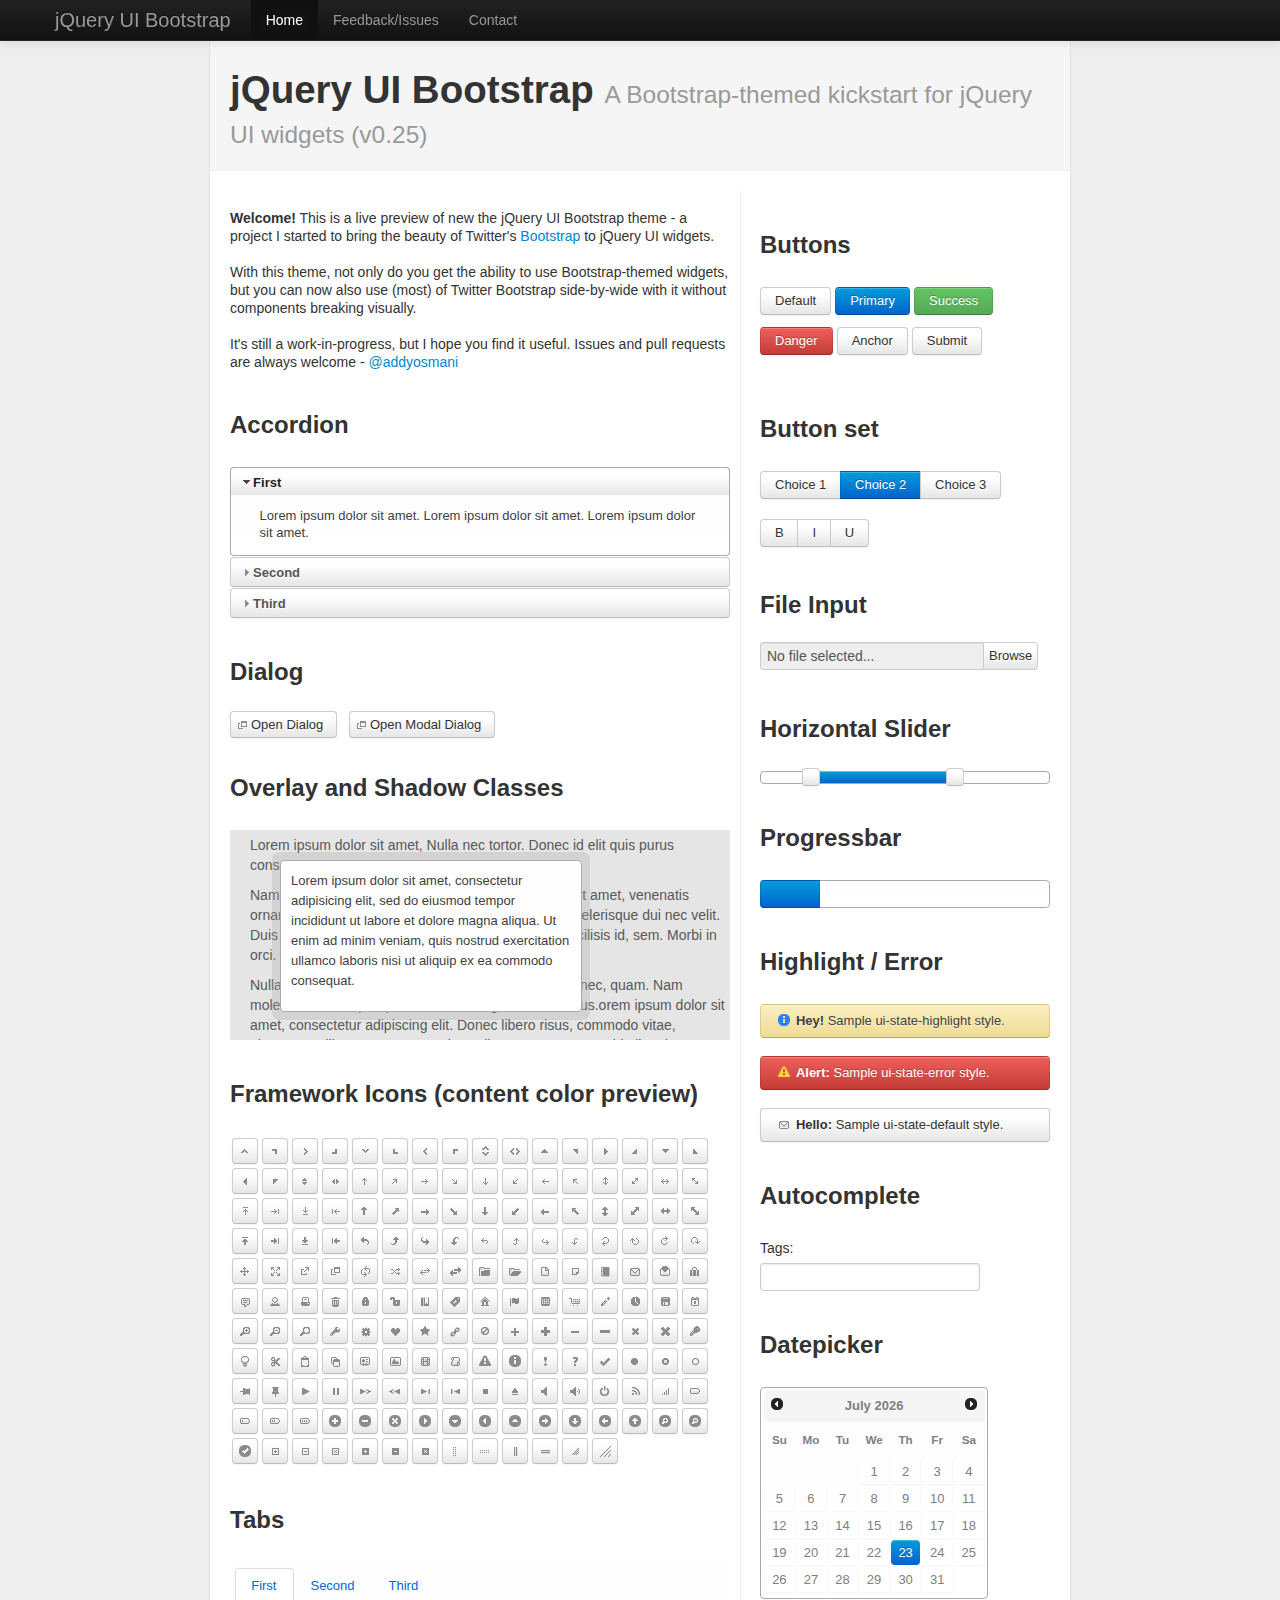
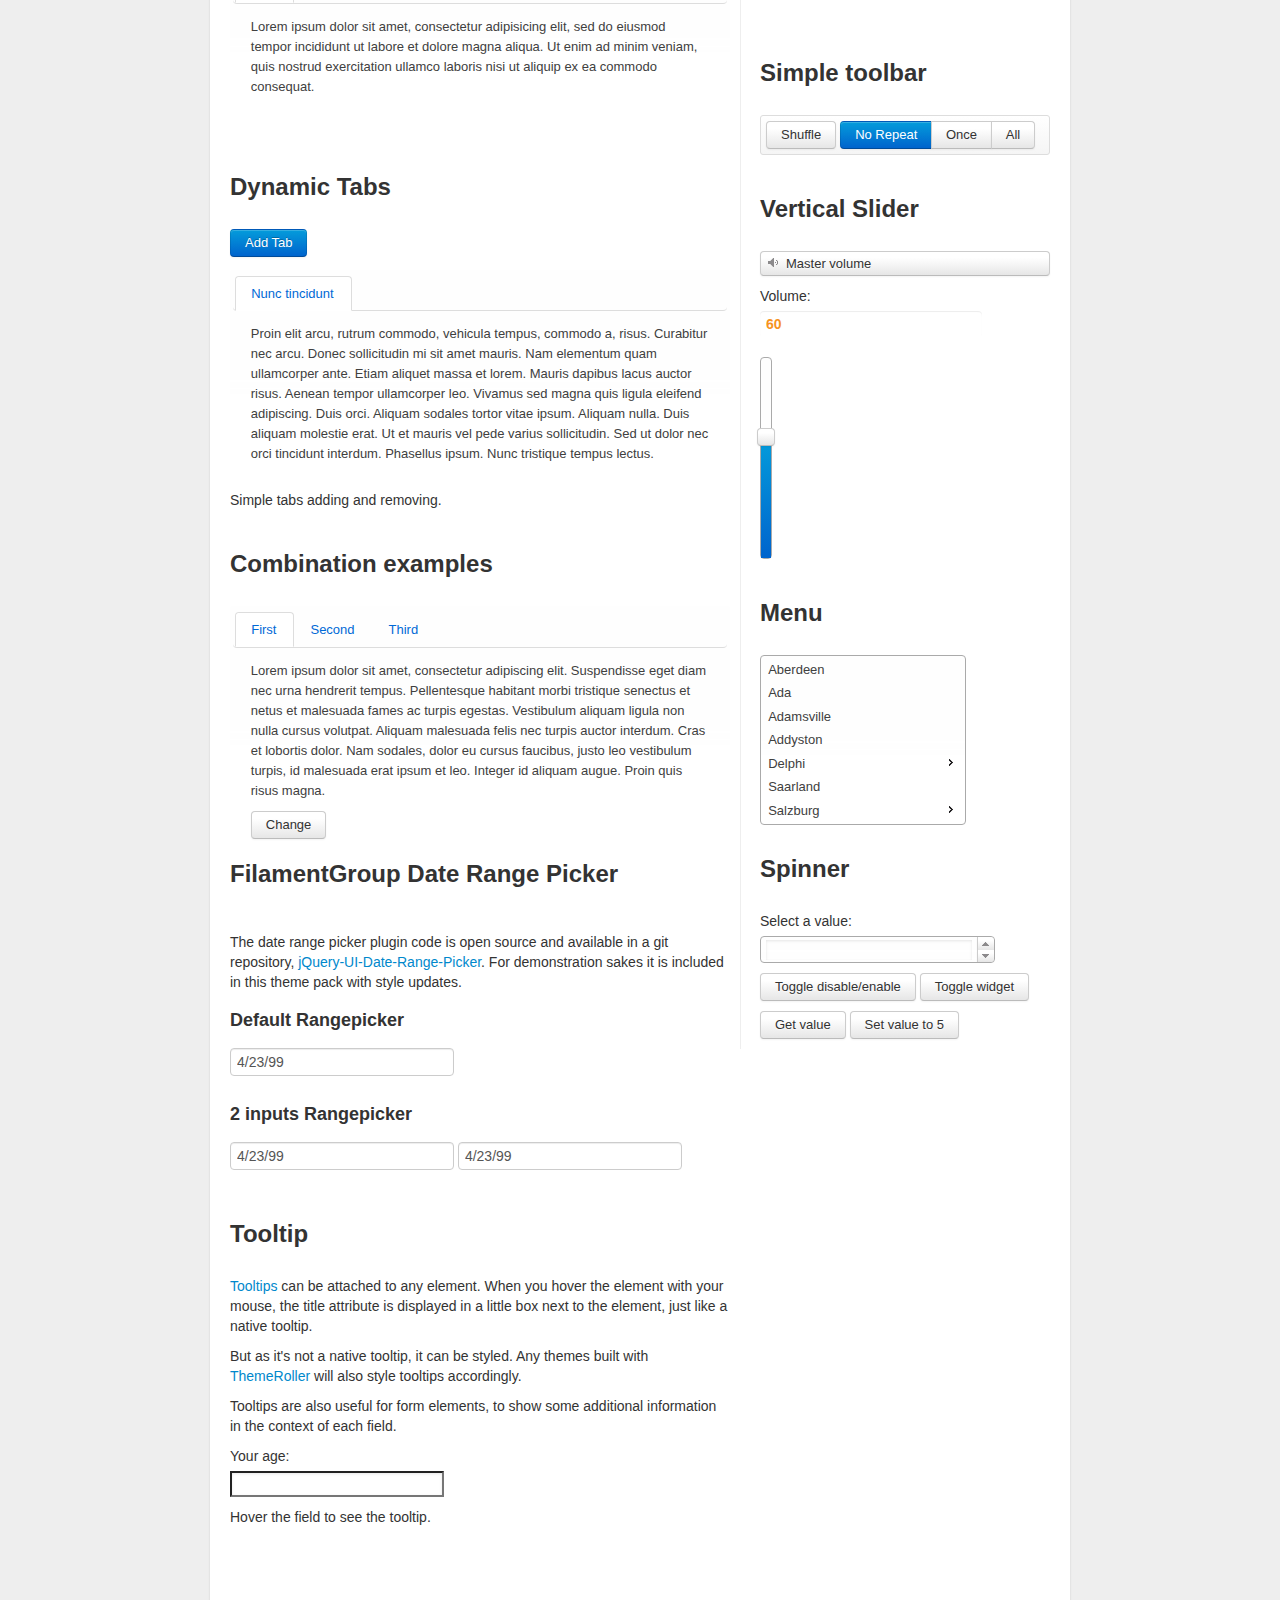
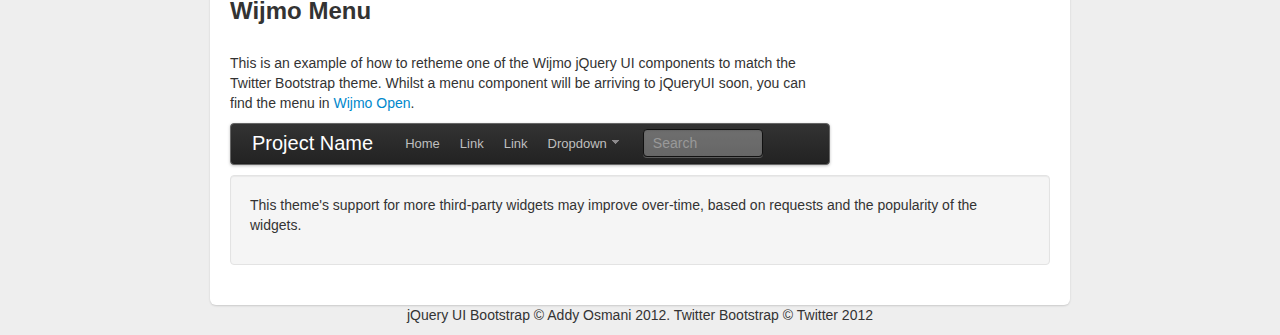
<file: old_index.html>
<!DOCTYPE html>
<html lang="en">
  <head>
    <meta charset="utf-8">
    <title>jQuery UI Bootstrap</title>
    <meta name="description" content="A preview of the jQuery UI Bootstrap theme">
    <meta name="author" content="Addy Osmani">

    <!-- Le HTML5 shim, for IE6-8 support of HTML elements -->
    <!--[if lt IE 9]>
      <script src="http://html5shim.googlecode.com/svn/trunk/html5.js"></script>
    <![endif]-->

    <!-- Styles --> 
    <link type="text/css" href="css/custom-theme/jquery-ui-1.9.2.custom.css" rel="stylesheet" />
    
    <link type="text/css" href="assets/css/bootstrap.min.css" rel="stylesheet">
    <link type="text/css" href="css/demo.css" rel="stylesheet">

  </head>

  <body>

  <!--[if lt IE 9]>
  <link rel="stylesheet" type="text/css" href="css/custom-theme/jquery.ui.1.9.2.ie.css"/>
  <![endif]-->

    <div class="navbar navbar-inverse navbar-fixed-top">
      <div class="navbar-inner">
        <div class="container">
          <a class="brand" href="http://github.com/addyosmani/jquery-ui-bootstrap">jQuery UI Bootstrap</a>
          <div class="nav-collapse collapse">
              <ul class="nav">
                <li class="active"><a href="#">Home</a></li>
                <li><a href="http://github.com/addyosmani/jquery-ui-bootstrap/issues">Feedback/Issues</a></li>
                <li><a href="http://twitter.com/addyosmani">Contact</a></li>
              </ul>
              <form action="" class="pull-right">
              </form>
          </div>
        </div>
      </div>
    </div>


    <div class="container">

      <div class="content">
        <div class="page-header">
          <h1>jQuery UI Bootstrap <small>A Bootstrap-themed kickstart for jQuery UI widgets (v0.25)</small></h1>
        </div>
        <div class="row">

          <!--left col-->
          <div class="span10">


          <!--welcome-->
          <div class="alert-message block-message warning">      
            <p>
              <p><strong>Welcome!</strong> This is a live preview of new the jQuery UI Bootstrap theme -  a project I started to bring the beauty of Twitter's <a href="http://twitter.github.com/bootstrap/">Bootstrap</a> to jQuery UI widgets.
              </p>
              <p>
              With this theme, not only do you get the ability to use Bootstrap-themed widgets, but you can now also use (most) of Twitter Bootstrap side-by-wide with it without components breaking visually. </p>
              <p>
              It's still a work-in-progress, but I hope you find it useful. Issues and pull requests are always welcome - <a href="http://twitter.com/addyosmani">@addyosmani</a>
              </p>
            </p>
          </div>
          <!--end welcome-->


        <!-- Accordion -->
            <h2 class="demoHeaders">Accordion</h2>
            <div id="accordion">
              <div>
                <h3><a href="#">First</a></h3>
                <div>Lorem ipsum dolor sit amet. Lorem ipsum dolor sit amet. Lorem ipsum dolor sit amet.</div>
              </div>
              <div>
                <h3><a href="#">Second</a></h3>
                <div>Phasellus mattis tincidunt nibh.</div>
              </div>
              <div>
                <h3><a href="#">Third</a></h3>
                <div>Nam dui erat, auctor a, dignissim quis.</div>
              </div>
            </div>
            <!--end accordion-->

           <!-- Dialog NOTE: Dialog is not generated by UI in this demo so it can be visually styled in themeroller-->
            <h2 class="demoHeaders">Dialog</h2>
            <p><a href="#" id="dialog_link" class="ui-state-default ui-corner-all"><span class="ui-icon ui-icon-newwin"></span>Open Dialog</a>
            &nbsp;
            <a href="#" id="modal_link" class="ui-state-default ui-corner-all"><span class="ui-icon ui-icon-newwin"></span>Open Modal Dialog</a>
            </p>


            <h2 class="demoHeaders">Overlay and Shadow Classes</h2>
            <div style="position: relative; width: 96%; height: 200px; padding:1% 4%; overflow:hidden;" class="fakewindowcontain">
              <p>Lorem ipsum dolor sit amet,  Nulla nec tortor. Donec id elit quis purus consectetur consequat. </p><p>Nam congue semper tellus. Sed erat dolor, dapibus sit amet, venenatis ornare, ultrices ut, nisi. Aliquam ante. Suspendisse scelerisque dui nec velit. Duis augue augue, gravida euismod, vulputate ac, facilisis id, sem. Morbi in orci. </p><p>Nulla purus lacus, pulvinar vel, malesuada ac, mattis nec, quam. Nam molestie scelerisque quam. Nullam feugiat cursus lacus.orem ipsum dolor sit amet, consectetur adipiscing elit. Donec libero risus, commodo vitae, pharetra mollis, posuere eu, pede. Nulla nec tortor. Donec id elit quis purus consectetur consequat. </p><p>Nam congue semper tellus. Sed erat dolor, dapibus sit amet, venenatis ornare, ultrices ut, nisi. Aliquam ante. Suspendisse scelerisque dui nec velit. Duis augue augue, gravida euismod, vulputate ac, facilisis id, sem. Morbi in orci. Nulla purus lacus, pulvinar vel, malesuada ac, mattis nec, quam. Nam molestie scelerisque quam. </p><p>Nullam feugiat cursus lacus.orem ipsum dolor sit amet, consectetur adipiscing elit. Donec libero risus, commodo vitae, pharetra mollis, posuere eu, pede. Nulla nec tortor. Donec id elit quis purus consectetur consequat. Nam congue semper tellus. Sed erat dolor, dapibus sit amet, venenatis ornare, ultrices ut, nisi. Aliquam ante. </p><p>Suspendisse scelerisque dui nec velit. Duis augue augue, gravida euismod, vulputate ac, facilisis id, sem. Morbi in orci. Nulla purus lacus, pulvinar vel, malesuada ac, mattis nec, quam. Nam molestie scelerisque quam. Nullam feugiat cursus lacus.orem ipsum dolor sit amet, consectetur adipiscing elit. Donec libero risus, commodo vitae, pharetra mollis, posuere eu, pede. Nulla nec tortor. Donec id elit quis purus consectetur consequat. Nam congue semper tellus. Sed erat dolor, dapibus sit amet, venenatis ornare, ultrices ut, nisi. </p>

              <!-- ui-dialog -->
              <div class="ui-overlay"><div class="ui-widget-overlay"></div><div class="ui-widget-shadow ui-corner-all" style="width: 302px; height: 152px; position: absolute; left: 50px; top: 30px;"></div></div>
              <div style="position: absolute; width: 280px; height: 130px;left: 50px; top: 30px; padding: 10px;" class="ui-widget ui-widget-content ui-corner-all">
                <div class="ui-dialog-content ui-widget-content" style="background: none; border: 0;">
                  <p>Lorem ipsum dolor sit amet, consectetur adipisicing elit, sed do eiusmod tempor incididunt ut labore et dolore magna aliqua. Ut enim ad minim veniam, quis nostrud exercitation ullamco laboris nisi ut aliquip ex ea commodo consequat.</p>
                </div>
              </div>

            </div>


            <!-- ui-dialog -->
            <div id="dialog" title="Dialog Title">
              <p>Lorem ipsum dolor sit amet, consectetur adipisicing elit, sed do eiusmod tempor incididunt ut labore et dolore magna aliqua. Ut enim ad minim veniam, quis nostrud exercitation ullamco laboris nisi ut aliquip ex ea commodo consequat.</p>
            </div>



            <h2 class="demoHeaders">Framework Icons (content color preview)</h2>
            <ul id="icons" class="ui-widget ui-helper-clearfix">

            <li class="ui-state-default ui-corner-all" title=".ui-icon-carat-1-n"><span class="ui-icon ui-icon-carat-1-n"></span></li>
            <li class="ui-state-default ui-corner-all" title=".ui-icon-carat-1-ne"><span class="ui-icon ui-icon-carat-1-ne"></span></li>
            <li class="ui-state-default ui-corner-all" title=".ui-icon-carat-1-e"><span class="ui-icon ui-icon-carat-1-e"></span></li>

            <li class="ui-state-default ui-corner-all" title=".ui-icon-carat-1-se"><span class="ui-icon ui-icon-carat-1-se"></span></li>
            <li class="ui-state-default ui-corner-all" title=".ui-icon-carat-1-s"><span class="ui-icon ui-icon-carat-1-s"></span></li>
            <li class="ui-state-default ui-corner-all" title=".ui-icon-carat-1-sw"><span class="ui-icon ui-icon-carat-1-sw"></span></li>
            <li class="ui-state-default ui-corner-all" title=".ui-icon-carat-1-w"><span class="ui-icon ui-icon-carat-1-w"></span></li>
            <li class="ui-state-default ui-corner-all" title=".ui-icon-carat-1-nw"><span class="ui-icon ui-icon-carat-1-nw"></span></li>
            <li class="ui-state-default ui-corner-all" title=".ui-icon-carat-2-n-s"><span class="ui-icon ui-icon-carat-2-n-s"></span></li>
            <li class="ui-state-default ui-corner-all" title=".ui-icon-carat-2-e-w"><span class="ui-icon ui-icon-carat-2-e-w"></span></li>
            <li class="ui-state-default ui-corner-all" title=".ui-icon-triangle-1-n"><span class="ui-icon ui-icon-triangle-1-n"></span></li>
            <li class="ui-state-default ui-corner-all" title=".ui-icon-triangle-1-ne"><span class="ui-icon ui-icon-triangle-1-ne"></span></li>

            <li class="ui-state-default ui-corner-all" title=".ui-icon-triangle-1-e"><span class="ui-icon ui-icon-triangle-1-e"></span></li>
            <li class="ui-state-default ui-corner-all" title=".ui-icon-triangle-1-se"><span class="ui-icon ui-icon-triangle-1-se"></span></li>
            <li class="ui-state-default ui-corner-all" title=".ui-icon-triangle-1-s"><span class="ui-icon ui-icon-triangle-1-s"></span></li>
            <li class="ui-state-default ui-corner-all" title=".ui-icon-triangle-1-sw"><span class="ui-icon ui-icon-triangle-1-sw"></span></li>
            <li class="ui-state-default ui-corner-all" title=".ui-icon-triangle-1-w"><span class="ui-icon ui-icon-triangle-1-w"></span></li>
            <li class="ui-state-default ui-corner-all" title=".ui-icon-triangle-1-nw"><span class="ui-icon ui-icon-triangle-1-nw"></span></li>
            <li class="ui-state-default ui-corner-all" title=".ui-icon-triangle-2-n-s"><span class="ui-icon ui-icon-triangle-2-n-s"></span></li>
            <li class="ui-state-default ui-corner-all" title=".ui-icon-triangle-2-e-w"><span class="ui-icon ui-icon-triangle-2-e-w"></span></li>
            <li class="ui-state-default ui-corner-all" title=".ui-icon-arrow-1-n"><span class="ui-icon ui-icon-arrow-1-n"></span></li>

            <li class="ui-state-default ui-corner-all" title=".ui-icon-arrow-1-ne"><span class="ui-icon ui-icon-arrow-1-ne"></span></li>
            <li class="ui-state-default ui-corner-all" title=".ui-icon-arrow-1-e"><span class="ui-icon ui-icon-arrow-1-e"></span></li>
            <li class="ui-state-default ui-corner-all" title=".ui-icon-arrow-1-se"><span class="ui-icon ui-icon-arrow-1-se"></span></li>
            <li class="ui-state-default ui-corner-all" title=".ui-icon-arrow-1-s"><span class="ui-icon ui-icon-arrow-1-s"></span></li>
            <li class="ui-state-default ui-corner-all" title=".ui-icon-arrow-1-sw"><span class="ui-icon ui-icon-arrow-1-sw"></span></li>
            <li class="ui-state-default ui-corner-all" title=".ui-icon-arrow-1-w"><span class="ui-icon ui-icon-arrow-1-w"></span></li>
            <li class="ui-state-default ui-corner-all" title=".ui-icon-arrow-1-nw"><span class="ui-icon ui-icon-arrow-1-nw"></span></li>
            <li class="ui-state-default ui-corner-all" title=".ui-icon-arrow-2-n-s"><span class="ui-icon ui-icon-arrow-2-n-s"></span></li>
            <li class="ui-state-default ui-corner-all" title=".ui-icon-arrow-2-ne-sw"><span class="ui-icon ui-icon-arrow-2-ne-sw"></span></li>

            <li class="ui-state-default ui-corner-all" title=".ui-icon-arrow-2-e-w"><span class="ui-icon ui-icon-arrow-2-e-w"></span></li>
            <li class="ui-state-default ui-corner-all" title=".ui-icon-arrow-2-se-nw"><span class="ui-icon ui-icon-arrow-2-se-nw"></span></li>
            <li class="ui-state-default ui-corner-all" title=".ui-icon-arrowstop-1-n"><span class="ui-icon ui-icon-arrowstop-1-n"></span></li>
            <li class="ui-state-default ui-corner-all" title=".ui-icon-arrowstop-1-e"><span class="ui-icon ui-icon-arrowstop-1-e"></span></li>
            <li class="ui-state-default ui-corner-all" title=".ui-icon-arrowstop-1-s"><span class="ui-icon ui-icon-arrowstop-1-s"></span></li>
            <li class="ui-state-default ui-corner-all" title=".ui-icon-arrowstop-1-w"><span class="ui-icon ui-icon-arrowstop-1-w"></span></li>
            <li class="ui-state-default ui-corner-all" title=".ui-icon-arrowthick-1-n"><span class="ui-icon ui-icon-arrowthick-1-n"></span></li>
            <li class="ui-state-default ui-corner-all" title=".ui-icon-arrowthick-1-ne"><span class="ui-icon ui-icon-arrowthick-1-ne"></span></li>
            <li class="ui-state-default ui-corner-all" title=".ui-icon-arrowthick-1-e"><span class="ui-icon ui-icon-arrowthick-1-e"></span></li>

            <li class="ui-state-default ui-corner-all" title=".ui-icon-arrowthick-1-se"><span class="ui-icon ui-icon-arrowthick-1-se"></span></li>
            <li class="ui-state-default ui-corner-all" title=".ui-icon-arrowthick-1-s"><span class="ui-icon ui-icon-arrowthick-1-s"></span></li>
            <li class="ui-state-default ui-corner-all" title=".ui-icon-arrowthick-1-sw"><span class="ui-icon ui-icon-arrowthick-1-sw"></span></li>
            <li class="ui-state-default ui-corner-all" title=".ui-icon-arrowthick-1-w"><span class="ui-icon ui-icon-arrowthick-1-w"></span></li>
            <li class="ui-state-default ui-corner-all" title=".ui-icon-arrowthick-1-nw"><span class="ui-icon ui-icon-arrowthick-1-nw"></span></li>
            <li class="ui-state-default ui-corner-all" title=".ui-icon-arrowthick-2-n-s"><span class="ui-icon ui-icon-arrowthick-2-n-s"></span></li>
            <li class="ui-state-default ui-corner-all" title=".ui-icon-arrowthick-2-ne-sw"><span class="ui-icon ui-icon-arrowthick-2-ne-sw"></span></li>
            <li class="ui-state-default ui-corner-all" title=".ui-icon-arrowthick-2-e-w"><span class="ui-icon ui-icon-arrowthick-2-e-w"></span></li>
            <li class="ui-state-default ui-corner-all" title=".ui-icon-arrowthick-2-se-nw"><span class="ui-icon ui-icon-arrowthick-2-se-nw"></span></li>

            <li class="ui-state-default ui-corner-all" title=".ui-icon-arrowthickstop-1-n"><span class="ui-icon ui-icon-arrowthickstop-1-n"></span></li>
            <li class="ui-state-default ui-corner-all" title=".ui-icon-arrowthickstop-1-e"><span class="ui-icon ui-icon-arrowthickstop-1-e"></span></li>
            <li class="ui-state-default ui-corner-all" title=".ui-icon-arrowthickstop-1-s"><span class="ui-icon ui-icon-arrowthickstop-1-s"></span></li>
            <li class="ui-state-default ui-corner-all" title=".ui-icon-arrowthickstop-1-w"><span class="ui-icon ui-icon-arrowthickstop-1-w"></span></li>
            <li class="ui-state-default ui-corner-all" title=".ui-icon-arrowreturnthick-1-w"><span class="ui-icon ui-icon-arrowreturnthick-1-w"></span></li>
            <li class="ui-state-default ui-corner-all" title=".ui-icon-arrowreturnthick-1-n"><span class="ui-icon ui-icon-arrowreturnthick-1-n"></span></li>
            <li class="ui-state-default ui-corner-all" title=".ui-icon-arrowreturnthick-1-e"><span class="ui-icon ui-icon-arrowreturnthick-1-e"></span></li>
            <li class="ui-state-default ui-corner-all" title=".ui-icon-arrowreturnthick-1-s"><span class="ui-icon ui-icon-arrowreturnthick-1-s"></span></li>
            <li class="ui-state-default ui-corner-all" title=".ui-icon-arrowreturn-1-w"><span class="ui-icon ui-icon-arrowreturn-1-w"></span></li>

            <li class="ui-state-default ui-corner-all" title=".ui-icon-arrowreturn-1-n"><span class="ui-icon ui-icon-arrowreturn-1-n"></span></li>
            <li class="ui-state-default ui-corner-all" title=".ui-icon-arrowreturn-1-e"><span class="ui-icon ui-icon-arrowreturn-1-e"></span></li>
            <li class="ui-state-default ui-corner-all" title=".ui-icon-arrowreturn-1-s"><span class="ui-icon ui-icon-arrowreturn-1-s"></span></li>
            <li class="ui-state-default ui-corner-all" title=".ui-icon-arrowrefresh-1-w"><span class="ui-icon ui-icon-arrowrefresh-1-w"></span></li>
            <li class="ui-state-default ui-corner-all" title=".ui-icon-arrowrefresh-1-n"><span class="ui-icon ui-icon-arrowrefresh-1-n"></span></li>
            <li class="ui-state-default ui-corner-all" title=".ui-icon-arrowrefresh-1-e"><span class="ui-icon ui-icon-arrowrefresh-1-e"></span></li>
            <li class="ui-state-default ui-corner-all" title=".ui-icon-arrowrefresh-1-s"><span class="ui-icon ui-icon-arrowrefresh-1-s"></span></li>
            <li class="ui-state-default ui-corner-all" title=".ui-icon-arrow-4"><span class="ui-icon ui-icon-arrow-4"></span></li>
            <li class="ui-state-default ui-corner-all" title=".ui-icon-arrow-4-diag"><span class="ui-icon ui-icon-arrow-4-diag"></span></li>

            <li class="ui-state-default ui-corner-all" title=".ui-icon-extlink"><span class="ui-icon ui-icon-extlink"></span></li>
            <li class="ui-state-default ui-corner-all" title=".ui-icon-newwin"><span class="ui-icon ui-icon-newwin"></span></li>
            <li class="ui-state-default ui-corner-all" title=".ui-icon-refresh"><span class="ui-icon ui-icon-refresh"></span></li>
            <li class="ui-state-default ui-corner-all" title=".ui-icon-shuffle"><span class="ui-icon ui-icon-shuffle"></span></li>
            <li class="ui-state-default ui-corner-all" title=".ui-icon-transfer-e-w"><span class="ui-icon ui-icon-transfer-e-w"></span></li>
            <li class="ui-state-default ui-corner-all" title=".ui-icon-transferthick-e-w"><span class="ui-icon ui-icon-transferthick-e-w"></span></li>
            <li class="ui-state-default ui-corner-all" title=".ui-icon-folder-collapsed"><span class="ui-icon ui-icon-folder-collapsed"></span></li>
            <li class="ui-state-default ui-corner-all" title=".ui-icon-folder-open"><span class="ui-icon ui-icon-folder-open"></span></li>
            <li class="ui-state-default ui-corner-all" title=".ui-icon-document"><span class="ui-icon ui-icon-document"></span></li>

            <li class="ui-state-default ui-corner-all" title=".ui-icon-document-b"><span class="ui-icon ui-icon-document-b"></span></li>
            <li class="ui-state-default ui-corner-all" title=".ui-icon-note"><span class="ui-icon ui-icon-note"></span></li>
            <li class="ui-state-default ui-corner-all" title=".ui-icon-mail-closed"><span class="ui-icon ui-icon-mail-closed"></span></li>
            <li class="ui-state-default ui-corner-all" title=".ui-icon-mail-open"><span class="ui-icon ui-icon-mail-open"></span></li>
            <li class="ui-state-default ui-corner-all" title=".ui-icon-suitcase"><span class="ui-icon ui-icon-suitcase"></span></li>
            <li class="ui-state-default ui-corner-all" title=".ui-icon-comment"><span class="ui-icon ui-icon-comment"></span></li>
            <li class="ui-state-default ui-corner-all" title=".ui-icon-person"><span class="ui-icon ui-icon-person"></span></li>
            <li class="ui-state-default ui-corner-all" title=".ui-icon-print"><span class="ui-icon ui-icon-print"></span></li>
            <li class="ui-state-default ui-corner-all" title=".ui-icon-trash"><span class="ui-icon ui-icon-trash"></span></li>

            <li class="ui-state-default ui-corner-all" title=".ui-icon-locked"><span class="ui-icon ui-icon-locked"></span></li>
            <li class="ui-state-default ui-corner-all" title=".ui-icon-unlocked"><span class="ui-icon ui-icon-unlocked"></span></li>
            <li class="ui-state-default ui-corner-all" title=".ui-icon-bookmark"><span class="ui-icon ui-icon-bookmark"></span></li>
            <li class="ui-state-default ui-corner-all" title=".ui-icon-tag"><span class="ui-icon ui-icon-tag"></span></li>
            <li class="ui-state-default ui-corner-all" title=".ui-icon-home"><span class="ui-icon ui-icon-home"></span></li>
            <li class="ui-state-default ui-corner-all" title=".ui-icon-flag"><span class="ui-icon ui-icon-flag"></span></li>
            <li class="ui-state-default ui-corner-all" title=".ui-icon-calculator"><span class="ui-icon ui-icon-calculator"></span></li>
            <li class="ui-state-default ui-corner-all" title=".ui-icon-cart"><span class="ui-icon ui-icon-cart"></span></li>
            <li class="ui-state-default ui-corner-all" title=".ui-icon-pencil"><span class="ui-icon ui-icon-pencil"></span></li>

            <li class="ui-state-default ui-corner-all" title=".ui-icon-clock"><span class="ui-icon ui-icon-clock"></span></li>
            <li class="ui-state-default ui-corner-all" title=".ui-icon-disk"><span class="ui-icon ui-icon-disk"></span></li>
            <li class="ui-state-default ui-corner-all" title=".ui-icon-calendar"><span class="ui-icon ui-icon-calendar"></span></li>
            <li class="ui-state-default ui-corner-all" title=".ui-icon-zoomin"><span class="ui-icon ui-icon-zoomin"></span></li>
            <li class="ui-state-default ui-corner-all" title=".ui-icon-zoomout"><span class="ui-icon ui-icon-zoomout"></span></li>
            <li class="ui-state-default ui-corner-all" title=".ui-icon-search"><span class="ui-icon ui-icon-search"></span></li>
            <li class="ui-state-default ui-corner-all" title=".ui-icon-wrench"><span class="ui-icon ui-icon-wrench"></span></li>
            <li class="ui-state-default ui-corner-all" title=".ui-icon-gear"><span class="ui-icon ui-icon-gear"></span></li>
            <li class="ui-state-default ui-corner-all" title=".ui-icon-heart"><span class="ui-icon ui-icon-heart"></span></li>

            <li class="ui-state-default ui-corner-all" title=".ui-icon-star"><span class="ui-icon ui-icon-star"></span></li>
            <li class="ui-state-default ui-corner-all" title=".ui-icon-link"><span class="ui-icon ui-icon-link"></span></li>
            <li class="ui-state-default ui-corner-all" title=".ui-icon-cancel"><span class="ui-icon ui-icon-cancel"></span></li>
            <li class="ui-state-default ui-corner-all" title=".ui-icon-plus"><span class="ui-icon ui-icon-plus"></span></li>
            <li class="ui-state-default ui-corner-all" title=".ui-icon-plusthick"><span class="ui-icon ui-icon-plusthick"></span></li>
            <li class="ui-state-default ui-corner-all" title=".ui-icon-minus"><span class="ui-icon ui-icon-minus"></span></li>
            <li class="ui-state-default ui-corner-all" title=".ui-icon-minusthick"><span class="ui-icon ui-icon-minusthick"></span></li>
            <li class="ui-state-default ui-corner-all" title=".ui-icon-close"><span class="ui-icon ui-icon-close"></span></li>
            <li class="ui-state-default ui-corner-all" title=".ui-icon-closethick"><span class="ui-icon ui-icon-closethick"></span></li>

            <li class="ui-state-default ui-corner-all" title=".ui-icon-key"><span class="ui-icon ui-icon-key"></span></li>
            <li class="ui-state-default ui-corner-all" title=".ui-icon-lightbulb"><span class="ui-icon ui-icon-lightbulb"></span></li>
            <li class="ui-state-default ui-corner-all" title=".ui-icon-scissors"><span class="ui-icon ui-icon-scissors"></span></li>
            <li class="ui-state-default ui-corner-all" title=".ui-icon-clipboard"><span class="ui-icon ui-icon-clipboard"></span></li>
            <li class="ui-state-default ui-corner-all" title=".ui-icon-copy"><span class="ui-icon ui-icon-copy"></span></li>
            <li class="ui-state-default ui-corner-all" title=".ui-icon-contact"><span class="ui-icon ui-icon-contact"></span></li>
            <li class="ui-state-default ui-corner-all" title=".ui-icon-image"><span class="ui-icon ui-icon-image"></span></li>
            <li class="ui-state-default ui-corner-all" title=".ui-icon-video"><span class="ui-icon ui-icon-video"></span></li>
            <li class="ui-state-default ui-corner-all" title=".ui-icon-script"><span class="ui-icon ui-icon-script"></span></li>
            <li class="ui-state-default ui-corner-all" title=".ui-icon-alert"><span class="ui-icon ui-icon-alert"></span></li>

            <li class="ui-state-default ui-corner-all" title=".ui-icon-info"><span class="ui-icon ui-icon-info"></span></li>
            <li class="ui-state-default ui-corner-all" title=".ui-icon-notice"><span class="ui-icon ui-icon-notice"></span></li>
            <li class="ui-state-default ui-corner-all" title=".ui-icon-help"><span class="ui-icon ui-icon-help"></span></li>
            <li class="ui-state-default ui-corner-all" title=".ui-icon-check"><span class="ui-icon ui-icon-check"></span></li>
            <li class="ui-state-default ui-corner-all" title=".ui-icon-bullet"><span class="ui-icon ui-icon-bullet"></span></li>
            <li class="ui-state-default ui-corner-all" title=".ui-icon-radio-off"><span class="ui-icon ui-icon-radio-off"></span></li>
            <li class="ui-state-default ui-corner-all" title=".ui-icon-radio-on"><span class="ui-icon ui-icon-radio-on"></span></li>
            <li class="ui-state-default ui-corner-all" title=".ui-icon-pin-w"><span class="ui-icon ui-icon-pin-w"></span></li>
            <li class="ui-state-default ui-corner-all" title=".ui-icon-pin-s"><span class="ui-icon ui-icon-pin-s"></span></li>
            <li class="ui-state-default ui-corner-all" title=".ui-icon-play"><span class="ui-icon ui-icon-play"></span></li>
            <li class="ui-state-default ui-corner-all" title=".ui-icon-pause"><span class="ui-icon ui-icon-pause"></span></li>

            <li class="ui-state-default ui-corner-all" title=".ui-icon-seek-next"><span class="ui-icon ui-icon-seek-next"></span></li>
            <li class="ui-state-default ui-corner-all" title=".ui-icon-seek-prev"><span class="ui-icon ui-icon-seek-prev"></span></li>
            <li class="ui-state-default ui-corner-all" title=".ui-icon-seek-end"><span class="ui-icon ui-icon-seek-end"></span></li>
            <li class="ui-state-default ui-corner-all" title=".ui-icon-seek-first"><span class="ui-icon ui-icon-seek-first"></span></li>
            <li class="ui-state-default ui-corner-all" title=".ui-icon-stop"><span class="ui-icon ui-icon-stop"></span></li>
            <li class="ui-state-default ui-corner-all" title=".ui-icon-eject"><span class="ui-icon ui-icon-eject"></span></li>
            <li class="ui-state-default ui-corner-all" title=".ui-icon-volume-off"><span class="ui-icon ui-icon-volume-off"></span></li>
            <li class="ui-state-default ui-corner-all" title=".ui-icon-volume-on"><span class="ui-icon ui-icon-volume-on"></span></li>
            <li class="ui-state-default ui-corner-all" title=".ui-icon-power"><span class="ui-icon ui-icon-power"></span></li>

            <li class="ui-state-default ui-corner-all" title=".ui-icon-signal-diag"><span class="ui-icon ui-icon-signal-diag"></span></li>
            <li class="ui-state-default ui-corner-all" title=".ui-icon-signal"><span class="ui-icon ui-icon-signal"></span></li>
            <li class="ui-state-default ui-corner-all" title=".ui-icon-battery-0"><span class="ui-icon ui-icon-battery-0"></span></li>
            <li class="ui-state-default ui-corner-all" title=".ui-icon-battery-1"><span class="ui-icon ui-icon-battery-1"></span></li>
            <li class="ui-state-default ui-corner-all" title=".ui-icon-battery-2"><span class="ui-icon ui-icon-battery-2"></span></li>
            <li class="ui-state-default ui-corner-all" title=".ui-icon-battery-3"><span class="ui-icon ui-icon-battery-3"></span></li>
            <li class="ui-state-default ui-corner-all" title=".ui-icon-circle-plus"><span class="ui-icon ui-icon-circle-plus"></span></li>
            <li class="ui-state-default ui-corner-all" title=".ui-icon-circle-minus"><span class="ui-icon ui-icon-circle-minus"></span></li>
            <li class="ui-state-default ui-corner-all" title=".ui-icon-circle-close"><span class="ui-icon ui-icon-circle-close"></span></li>

            <li class="ui-state-default ui-corner-all" title=".ui-icon-circle-triangle-e"><span class="ui-icon ui-icon-circle-triangle-e"></span></li>
            <li class="ui-state-default ui-corner-all" title=".ui-icon-circle-triangle-s"><span class="ui-icon ui-icon-circle-triangle-s"></span></li>
            <li class="ui-state-default ui-corner-all" title=".ui-icon-circle-triangle-w"><span class="ui-icon ui-icon-circle-triangle-w"></span></li>
            <li class="ui-state-default ui-corner-all" title=".ui-icon-circle-triangle-n"><span class="ui-icon ui-icon-circle-triangle-n"></span></li>
            <li class="ui-state-default ui-corner-all" title=".ui-icon-circle-arrow-e"><span class="ui-icon ui-icon-circle-arrow-e"></span></li>
            <li class="ui-state-default ui-corner-all" title=".ui-icon-circle-arrow-s"><span class="ui-icon ui-icon-circle-arrow-s"></span></li>
            <li class="ui-state-default ui-corner-all" title=".ui-icon-circle-arrow-w"><span class="ui-icon ui-icon-circle-arrow-w"></span></li>
            <li class="ui-state-default ui-corner-all" title=".ui-icon-circle-arrow-n"><span class="ui-icon ui-icon-circle-arrow-n"></span></li>
            <li class="ui-state-default ui-corner-all" title=".ui-icon-circle-zoomin"><span class="ui-icon ui-icon-circle-zoomin"></span></li>

            <li class="ui-state-default ui-corner-all" title=".ui-icon-circle-zoomout"><span class="ui-icon ui-icon-circle-zoomout"></span></li>
            <li class="ui-state-default ui-corner-all" title=".ui-icon-circle-check"><span class="ui-icon ui-icon-circle-check"></span></li>
            <li class="ui-state-default ui-corner-all" title=".ui-icon-circlesmall-plus"><span class="ui-icon ui-icon-circlesmall-plus"></span></li>
            <li class="ui-state-default ui-corner-all" title=".ui-icon-circlesmall-minus"><span class="ui-icon ui-icon-circlesmall-minus"></span></li>
            <li class="ui-state-default ui-corner-all" title=".ui-icon-circlesmall-close"><span class="ui-icon ui-icon-circlesmall-close"></span></li>
            <li class="ui-state-default ui-corner-all" title=".ui-icon-squaresmall-plus"><span class="ui-icon ui-icon-squaresmall-plus"></span></li>
            <li class="ui-state-default ui-corner-all" title=".ui-icon-squaresmall-minus"><span class="ui-icon ui-icon-squaresmall-minus"></span></li>
            <li class="ui-state-default ui-corner-all" title=".ui-icon-squaresmall-close"><span class="ui-icon ui-icon-squaresmall-close"></span></li>
            <li class="ui-state-default ui-corner-all" title=".ui-icon-grip-dotted-vertical"><span class="ui-icon ui-icon-grip-dotted-vertical"></span></li>

            <li class="ui-state-default ui-corner-all" title=".ui-icon-grip-dotted-horizontal"><span class="ui-icon ui-icon-grip-dotted-horizontal"></span></li>
            <li class="ui-state-default ui-corner-all" title=".ui-icon-grip-solid-vertical"><span class="ui-icon ui-icon-grip-solid-vertical"></span></li>
            <li class="ui-state-default ui-corner-all" title=".ui-icon-grip-solid-horizontal"><span class="ui-icon ui-icon-grip-solid-horizontal"></span></li>
            <li class="ui-state-default ui-corner-all" title=".ui-icon-gripsmall-diagonal-se"><span class="ui-icon ui-icon-gripsmall-diagonal-se"></span></li>
            <li class="ui-state-default ui-corner-all" title=".ui-icon-grip-diagonal-se"><span class="ui-icon ui-icon-grip-diagonal-se"></span></li>
            </ul>

            <!-- Tabs -->
            <h2 class="demoHeaders">Tabs</h2>
            <div id="tabs">
              <ul>
                <li><a href="#tabs-1">First</a></li>
                <li><a href="#tabs-2">Second</a></li>
                <li><a href="#tabs-3">Third</a></li>
              </ul>
              <div id="tabs-1">Lorem ipsum dolor sit amet, consectetur adipisicing elit, sed do eiusmod tempor incididunt ut labore et dolore magna aliqua. Ut enim ad minim veniam, quis nostrud exercitation ullamco laboris nisi ut aliquip ex ea commodo consequat.</div>
              <div id="tabs-2">Phasellus mattis tincidunt nibh. Cras orci urna, blandit id, pretium vel, aliquet ornare, felis. Maecenas scelerisque sem non nisl. Fusce sed lorem in enim dictum bibendum.</div>
              <div id="tabs-3">Nam dui erat, auctor a, dignissim quis, sollicitudin eu, felis. Pellentesque nisi urna, interdum eget, sagittis et, consequat vestibulum, lacus. Mauris porttitor ullamcorper augue.</div>
            </div>
            <!--end tabs-->

            <!--Dynamic tabs-->
            <style>
              #dialog2 label, #dialog2 input { display:block; }
              #dialog2 label { margin-top: 0.5em; }
              #dialog2 input, #dialog2 textarea { width: 95%; }
              #tabs2 { margin-top: 1em; }
              #tabs2 li .ui-icon-close { float: left; margin: 0.4em 0.2em 0 0; cursor: pointer; }
              #add_tab { cursor: pointer; }          
            </style>


            <p>&nbsp;</p>
            <div class="demo">

              <h2 class="demoHeaders">Dynamic Tabs</h2>
              <div id="dialog2" title="Tab data">
                <form>
                  <fieldset class="ui-helper-reset">
                    <label for="tab_title">Title</label>
                    <input type="text" name="tab_title" id="tab_title" value="" class="ui-widget-content ui-corner-all" />
                    <label for="tab_content">Content</label>
                    <textarea name="tab_content" id="tab_content" class="ui-widget-content ui-corner-all"></textarea>
                  </fieldset>
                </form>
              </div>

              <button id="add_tab" class="ui-button-primary">Add Tab</button>

              <div id="tabs2">
                <ul>
                  <li><a href="#tabs-1">Nunc tincidunt</a></li>
                </ul>
                <div id="tabs-1">
                  <p>Proin elit arcu, rutrum commodo, vehicula tempus, commodo a, risus. Curabitur nec arcu. Donec sollicitudin mi sit amet mauris. Nam elementum quam ullamcorper ante. Etiam aliquet massa et lorem. Mauris dapibus lacus auctor risus. Aenean tempor ullamcorper leo. Vivamus sed magna quis ligula eleifend adipiscing. Duis orci. Aliquam sodales tortor vitae ipsum. Aliquam nulla. Duis aliquam molestie erat. Ut et mauris vel pede varius sollicitudin. Sed ut dolor nec orci tincidunt interdum. Phasellus ipsum. Nunc tristique tempus lectus.</p>
                </div>
              </div>

            </div><!-- End demo -->

            <div class="demo-description">
            <p>Simple tabs adding and removing.</p>
            </div><!-- End demo-description -->


          <!--start combinations-->
          <h2 class="demoHeaders">Combination examples</h2>
            <div class="columnbox" style="height: 200px;">
              <div id="tabs3">
                <ul>
                  <li><a href="#tabs3-1">First</a></li>
                  <li><a href="#tabs3-2">Second</a></li>
                  <li><a href="#tabs3-3">Third</a></li>
                </ul>
                <div id="tabs3-1">
                  <p>Lorem ipsum dolor sit amet, consectetur adipiscing elit. Suspendisse eget diam nec urna hendrerit tempus. Pellentesque habitant morbi tristique senectus et netus et malesuada fames ac turpis egestas. Vestibulum aliquam ligula non nulla cursus volutpat. Aliquam malesuada felis nec turpis auctor interdum. Cras et lobortis dolor. Nam sodales, dolor eu cursus faucibus, justo leo vestibulum turpis, id malesuada erat ipsum et leo. Integer id aliquam augue. Proin quis risus magna.</p>
                  <a href="#" id="sampleButton">Change</a>
                </div>
                <div id="tabs3-2">Tab 2</div>
                <div id="tabs3-3">Tab 3</div>
              </div>
            </div>
          <!--end combinations-->
            <br />




          <!--start filamentgroup datepicker-->
            <link href="third-party/jQuery-UI-Date-Range-Picker/css/ui.daterangepicker.css" media="screen" rel="Stylesheet" type="text/css" />

            <p>&nbsp;</p>
            <h2>FilamentGroup Date Range Picker</h2>
            <p>&nbsp;</p>
            <p>
              The date range picker plugin code is open source and available in a git repository, <a href="https://github.com/filamentgroup/jQuery-UI-Date-Range-Picker">jQuery-UI-Date-Range-Picker</a>. For demonstration sakes it is included in this theme pack with style updates.
            </p>
            <p>
            <h3>Default Rangepicker</h3>  
            <div>
              <input type="text" value="4/23/99" id="rangeA" />     
            </div>

            <h3>2 inputs Rangepicker</h3> 
            <div>
              <input type="text" value="4/23/99" id="rangeBa" />  
              <input type="text" value="4/23/99" id="rangeBb" />      
            </div>

            </p>
            <!--end filament group datepicker-->
              <!-- Tooltip -->
              <h2 class="demoHeaders">Tooltip</h2>
              <div id="tooltip">
                  <p><a href="#" title="That's what this widget is">Tooltips</a> can be attached to any element. When you hover
                      the element with your mouse, the title attribute is displayed in a little box next to the element, just like a native tooltip.</p>
                  <p>But as it's not a native tooltip, it can be styled. Any themes built with
                      <a href="http://themeroller.com" title="ThemeRoller: jQuery UI's theme builder application">ThemeRoller</a>
                      will also style tooltips accordingly.</p>
                  <p>Tooltips are also useful for form elements, to show some additional information in the context of each field.</p>
                  <p><label for="age">Your age:</label><input id="age" title="We ask for your age only for statistical purposes." /></p>
                  <p>Hover the field to see the tooltip.</p>
              </div>
            <!--End Tooltip -->
          </div>
          <!--end col-->

          <!--right col-->
          <div class="span4">

            <!-- Buttons -->
            <h2 class="demoHeaders">Buttons</h2>
            <div id="buttons">

              <button>Default</button>
              <button class="ui-button-primary">Primary</button>
              <button class="ui-button-success">Success</button>
              </br>
              </br>
              <button class="ui-button-error">Danger</button>

              <a class="button">Anchor</a>

              <input type="submit" class="button" value="Submit"/>

            </div>

            </br>
          
          <!-- Button set-->
            <h2 class="demoHeaders">Button set</h2>
              <form style="margin-top: 1em;">
                <div id="radioset">
                  <input type="radio" id="radio1" name="radio" /><label for="radio1">Choice 1</label>
                  <input type="radio" id="radio2" name="radio" checked="checked" /><label for="radio2">Choice 2</label>
                  <input type="radio" id="radio3" name="radio" /><label for="radio3">Choice 3</label>
                </div>
                </br>
                <div id="format">
                <input type="checkbox" id="check1" /><label for="check1">B</label>
                <input type="checkbox" id="check2" /><label for="check2">I</label>
                <input type="checkbox" id="check3" /><label for="check3">U</label>
                </div>
                </br>
              </form>
          <!--end button set-->


          <!-- File Input-->
          <link href="third-party/jQuery-UI-FileInput/css/enhanced.css" rel="Stylesheet">
          <h2 class="demoheaders">File Input</h2>
          <form style="margin-top: 1em;"> 
            <input type="file" class="span3" name="file" id="file">
          </form>
          <!-- end file input -->


            <!-- Slider -->
            <h2 class="demoHeaders">Horizontal Slider</h2>
            <div id="slider"></div>
            <!--end slider-->

          <!-- Progressbar -->
            <h2 class="demoHeaders">Progressbar</h2>
            <div id="progressbar"></div>
          <!--end progressbar-->


            <!-- Highlight / Error -->
            <h2 class="demoHeaders">Highlight / Error</h2>
            <div class="ui-widget">
              <div class="ui-state-highlight ui-corner-all">
                <p><span class="ui-icon ui-icon-info" style="float: left; margin-right: .3em;"></span>
                <strong>Hey!</strong> Sample ui-state-highlight style.</p>
              </div>
            </div>

            <div class="ui-widget">
              <div class="ui-state-error ui-corner-all">
                <p><span class="ui-icon ui-icon-alert" style="float: left; margin-right: .3em;"></span>
                <strong>Alert:</strong> Sample ui-state-error style.</p>
              </div>
            </div>


            <div class="ui-widget">
              <div class="ui-state-default ui-corner-all">
                <p><span class="ui-icon ui-icon-mail-closed" style="float: left; margin-right: .3em;"></span>
                <strong>Hello:</strong> Sample ui-state-default style.</p>
              </div>
            </div>
            <!--end highlights-->



            <!--Autocomplete-->
            <h2 class="demoHeaders">Autocomplete</h2>
            <!--autocomplete-->
            <div class="ui-widget">
              <label for="tags">Tags: </label>
              <input id="tags" />
            </div>
            <!--end autocomplete-->


            <!-- Datepicker -->
            <h2 class="demoHeaders">Datepicker</h2>
            <div id="datepicker"></div>
            <!--end datepicker-->



            <!--start toolbar-->

            <div class="demo">
              <p>&nbsp;</p>
              <h2 class="demoHeaders">Simple toolbar</h2>
              <p></p>
              <div id="toolbar" class="ui-toolbar ui-widget-header ui-corner-all">

                <input type="checkbox" id="shuffle" /><label for="shuffle">Shuffle</label>
                
                <span id="repeat">
                  <input type="radio" id="repeat0" name="repeat" checked="checked" /><label for="repeat0">No Repeat</label>
                  <input type="radio" id="repeat1" name="repeat" /><label for="repeat1">Once</label>
                  <input type="radio" id="repeatall" name="repeat" /><label for="repeatall">All</label>
                </span>

              </div>
            </div><!-- End demo -->
            <!--end toolbar-->


            <!-- Vertical Slider -->
            <h2 class="demoHeaders">Vertical Slider</h2>
            <p class="ui-state-default ui-corner-all ui-helper-clearfix" style="padding:4px;">
            <span class="ui-icon ui-icon-volume-on" style="float:left; margin:-2px 5px 0 0;"></span>
            Master volume
            </p>
            <p>
              <label for="amount">Volume:</label>
              <input type="text" id="amount" style="border:0; color:#f6931f; font-weight:bold;" />
            </p>

            <div id="slider-vertical" style="height:200px;"></div>

              <!-- Menu -->
              <h2 class="demoHeaders">Menu</h2>
                <p></p>
                <ul id="menu">
                  <li><a href="#">Aberdeen</a></li>
                  <li><a href="#">Ada</a></li>
                  <li><a href="#">Adamsville</a></li>
                  <li><a href="#">Addyston</a></li>
                  <li>
                      <a href="#">Delphi</a>
                      <ul>
                          <li><a href="#">Ada</a></li>
                          <li><a href="#">Saarland</a></li>
                          <li><a href="#">Salzburg</a></li>
                      </ul>
                  </li>
                  <li><a href="#">Saarland</a></li>
                  <li>
                      <a href="#">Salzburg</a>
                      <ul>
                          <li>
                              <a href="#">Delphi</a>
                              <ul>
                                  <li><a href="#">Ada</a></li>
                                  <li><a href="#">Saarland</a></li>
                                  <li><a href="#">Salzburg</a></li>
                              </ul>
                          </li>
                          <li>
                              <a href="?Delphi">Delphi</a>
                              <ul>
                                  <li><a href="#">Ada</a></li>
                                  <li><a href="#">Saarland</a></li>
                                  <li><a href="#">Salzburg</a></li>
                              </ul>
                          </li>
                          <li><a href="#">Perch</a></li>
                      </ul>
                  </li>
              </ul>
              <!-- End demo -->
              <p></p>
              <!-- Spinner -->
              <h2 class="demoHeaders">Spinner</h2>
              <p>
                  <label for="spinner">Select a value:</label>
                  <input id="spinner" name="value" />
              </p>

              <p>
                  <button id="disable">Toggle disable/enable</button>
                  <button id="destroy">Toggle widget</button>
              </p>

              <p>
                  <button id="getvalue">Get value</button>
                  <button id="setvalue">Set value to 5</button>
              </p>
              <!-- End demo -->
            <p></p>
          </div>
          <!--end col-->

        </div>

        <div>
            <!--begin wijmo menu-->
            <link href="third-party/wijmo/jquery.wijmo-open.1.5.0.css" rel="stylesheet" type="text/css" />
            <style>
                .wijmo-container
                {
                    display: block;
                    clear: both;
                    width: 600px;
                }
            </style>
            <div class="wijmo-container">
                <p>
                    &nbsp;</p>
                <h2 class="demoHeaders">
                    Wijmo Menu</h2>
                <p>
                    This is an example of how to retheme one of the Wijmo jQuery UI components to match the Twitter Bootstrap theme. Whilst a menu component will be arriving to jQueryUI soon, you can find the menu in <a href="http://wijmo.com/widgets/wijmo-open/">Wijmo Open</a>.</p>
                <ul id="menu1">
                    <li>
                        <h3>
                            <a href="">Project Name</a></h3>
                    </li>
                    <li><a href="#">Home</a></li>
                    <li><a href="#">Link</a></li>
                    <li><a href="#">Link</a></li>
                    <li><a href="#">Dropdown</a>
                        <ul>
                            <li><a href="#">Secondary link</a> </li>
                            <li><a href="#">Something else here</a> </li>
                            <li></li>
                            <li><a href="#">Another link</a> </li>
                        </ul>
                    </li>
                    <li>
                        <input type="text" placeholder="Search">
                    </li>
                </ul>
                <!-- End demo markup -->
            </div>
            <!--end wijmo menu-->
        </div>
        <p></p>
        <!--notice-->
        <div class="well">
            <p>This theme's support for more third-party widgets may improve over-time, based on requests and the popularity of the widgets.</p>
        </div>
      </div>

      <footer>
        <p>jQuery UI Bootstrap &copy; Addy Osmani 2012. Twitter Bootstrap &copy; Twitter 2012</p>
      </footer>

    </div> <!-- /container -->


        <!--static dialog-->
          <div id="dialog-message" title="Modal Dialog">
            <p>
              <span class="ui-icon ui-icon-circle-check" style="float:left; margin:0 7px 50px 0;"></span>
              Your files have downloaded successfully into the My Downloads folder.
            </p>
            <p>
              Currently using <b>36% of your storage space</b>.
            </p>
          </div>
        <!--end static dialog-->

        <!--scripts-->

        <script type="text/javascript" src="js/jquery-1.8.3.min.js"></script>
        <script type="text/javascript" src="js/jquery-ui-1.9.2.custom.min.js"></script>
        <!--daterangepicker-->
        <script type="text/javascript" src="third-party/jQuery-UI-Date-Range-Picker/js/date.js"></script>
        <script type="text/javascript" src="third-party/jQuery-UI-Date-Range-Picker/js/daterangepicker.jQuery.js"></script>

        <!--wijmo-->
        <script src="third-party/wijmo/jquery.mousewheel.min.js" type="text/javascript"></script>
        <script src="third-party/wijmo/jquery.bgiframe-2.1.3-pre.js" type="text/javascript"></script>
        <script src="third-party/wijmo/jquery.wijmo-open.1.5.0.min.js" type="text/javascript"></script>


        <!-- FileInput -->
        <script src="third-party/jQuery-UI-FileInput/js/enhance.min.js" type="text/javascript"></script>
        <script src="third-party/jQuery-UI-FileInput/js/fileinput.jquery.js" type="text/javascript"></script>

        <!--init for this page-->
        <script type="text/javascript" src="js/demo.js"></script>



  </body>
</html>
</file>
<file: assets/css/docs.css>
/* Body and structure
-------------------------------------------------- */

body {
    position: relative;
    padding-top: 40px;
}

/* Code in headings */
h3 code {
    font-size: 14px;
    font-weight: normal;
}

/* Sections
-------------------------------------------------- */

/* padding for in-page bookmarks and fixed navbar */
.page-header {
    border-bottom: 1px solid #EEEEEE;
    margin: 20px 0;
    padding-bottom: 9px;
}
.page-header > h1{
    color: #5A5A5A;
}
section {
    padding-top: 20px;
}
section > .page-header,
section > .lead {
    color: #5a5a5a;
}
section > ul li {
    margin-bottom: 5px;
}

/* Separators (hr) */
.bs-docs-separator {
    margin: 40px 0 39px;
}

/* Faded out hr */
hr.soften {
    height: 1px;
    margin: 70px 0;
    background-image: -webkit-linear-gradient(left, rgba(0,0,0,0), rgba(0,0,0,.1), rgba(0,0,0,0));
    background-image:    -moz-linear-gradient(left, rgba(0,0,0,0), rgba(0,0,0,.1), rgba(0,0,0,0));
    background-image:     -ms-linear-gradient(left, rgba(0,0,0,0), rgba(0,0,0,.1), rgba(0,0,0,0));
    background-image:      -o-linear-gradient(left, rgba(0,0,0,0), rgba(0,0,0,.1), rgba(0,0,0,0));
    border: 0;
}



/* Jumbotrons
-------------------------------------------------- */

/* Base class
------------------------- */
.jumbotron {
    position: relative;
    padding: 40px 0;
    color: #fff;
    text-align: center;
    text-shadow: 0 1px 3px rgba(0,0,0,.4), 0 0 30px rgba(0,0,0,.075);
    background: #B24926; /* Old browsers */
    background: -moz-linear-gradient(45deg,  #B24926 0%, #FAA523 100%); /* FF3.6+ */
    background: -webkit-gradient(linear, left bottom, right top, color-stop(0%,#B24926), color-stop(100%,#FAA523)); /* Chrome,Safari4+ */
    background: -webkit-linear-gradient(45deg,  #B24926 0%,#FAA523 100%); /* Chrome10+,Safari5.1+ */
    background: -o-linear-gradient(45deg,  #B24926 0%,#FAA523 100%); /* Opera 11.10+ */
    background: -ms-linear-gradient(45deg,  #B24926 0%,#FAA523 100%); /* IE10+ */
    background: linear-gradient(45deg,  #B24926 0%,#FAA523 100%); /* W3C */
    filter: progid:DXImageTransform.Microsoft.gradient( startColorstr='#B24926', endColorstr='#FAA523',GradientType=1 ); /* IE6-9 fallback on horizontal gradient */
    -webkit-box-shadow: inset 0 3px 7px rgba(0,0,0,.2), inset 0 -3px 7px rgba(0,0,0,.2);
    -moz-box-shadow: inset 0 3px 7px rgba(0,0,0,.2), inset 0 -3px 7px rgba(0,0,0,.2);
    box-shadow: inset 0 3px 7px rgba(0,0,0,.2), inset 0 -3px 7px rgba(0,0,0,.2);
}
.jumbotron h1 {
    font-size: 80px;
    font-weight: bold;
    letter-spacing: -1px;
    line-height: 1;
}
.jumbotron p {
    font-size: 24px;
    font-weight: 300;
    line-height: 1.25;
    margin-bottom: 30px;
}

/* Link styles (used on .masthead-links as well) */
.jumbotron a {
    color: #fff;
    color: rgba(255,255,255,.5);
    -webkit-transition: all .2s ease-in-out;
    -moz-transition: all .2s ease-in-out;
    transition: all .2s ease-in-out;
}
.jumbotron a:hover {
    color: #fff;
    text-shadow: 0 0 10px rgba(255,255,255,.25);
}

/* Download button */
.masthead .btn {
    padding: 19px 24px;
    font-size: 24px;
    font-weight: 200;
    color: #fff; /* redeclare to override the `.jumbotron a` */
    border: 0;
    -webkit-border-radius: 6px;
    -moz-border-radius: 6px;
    border-radius: 6px;
    -webkit-box-shadow: inset 0 1px 0 rgba(255,255,255,.1), 0 1px 5px rgba(0,0,0,.25);
    -moz-box-shadow: inset 0 1px 0 rgba(255,255,255,.1), 0 1px 5px rgba(0,0,0,.25);
    box-shadow: inset 0 1px 0 rgba(255,255,255,.1), 0 1px 5px rgba(0,0,0,.25);
    -webkit-transition: none;
    -moz-transition: none;
    transition: none;
}
.masthead .btn:hover {
    -webkit-box-shadow: inset 0 1px 0 rgba(255,255,255,.1), 0 1px 5px rgba(0,0,0,.25);
    -moz-box-shadow: inset 0 1px 0 rgba(255,255,255,.1), 0 1px 5px rgba(0,0,0,.25);
    box-shadow: inset 0 1px 0 rgba(255,255,255,.1), 0 1px 5px rgba(0,0,0,.25);
}
.masthead .btn:active {
    -webkit-box-shadow: inset 0 2px 4px rgba(0,0,0,.1), 0 1px 0 rgba(255,255,255,.1);
    -moz-box-shadow: inset 0 2px 4px rgba(0,0,0,.1), 0 1px 0 rgba(255,255,255,.1);
    box-shadow: inset 0 2px 4px rgba(0,0,0,.1), 0 1px 0 rgba(255,255,255,.1);
}


/* Pattern overlay
------------------------- */
.jumbotron .container {
    position: relative;
    z-index: 2;
}
.jumbotron:after {
    content: '';
    display: block;
    position: absolute;
    top: 0;
    right: 0;
    bottom: 0;
    left: 0;
    background: url(../img/bs-docs-masthead-pattern.png) repeat center center;
    opacity: .4;
}
@media
only screen and (-webkit-min-device-pixel-ratio: 2),
only screen and (   min--moz-device-pixel-ratio: 2),
only screen and (     -o-min-device-pixel-ratio: 2/1) {

    .jumbotron:after {
        background-size: 150px 150px;
    }

}

/* Masthead (docs home)
------------------------- */
.masthead {
    padding: 70px 0 80px;
    margin-bottom: 0;
    color: #fff;
}
.masthead h1 {
    font-size: 120px;
    line-height: 1;
    letter-spacing: -2px;
}
.masthead p {
    font-size: 40px;
    font-weight: 200;
    line-height: 1.25;
}

/* Textual links in masthead */
.masthead-links {
    margin: 0;
    list-style: none;
}
.masthead-links li {
    display: inline;
    padding: 0 10px;
    color: rgba(255,255,255,.25);
}

/* Social proof buttons from GitHub & Twitter */
.bs-docs-social {
    padding: 15px 0;
    text-align: center;
    background-color: #f5f5f5;
    border-top: 1px solid #fff;
    border-bottom: 1px solid #ddd;
}

/* Quick links on Home */
.bs-docs-social-buttons {
    margin-left: 0;
    margin-bottom: 0;
    padding-left: 0;
    list-style: none;
}
.bs-docs-social-buttons li {
    display: inline-block;
    padding: 5px 8px;
    line-height: 1;
    *display: inline;
    *zoom: 1;
}

/* Subhead (other pages)
------------------------- */
.subhead {
    text-align: left;
    border-bottom: 1px solid #ddd;
}
.subhead h1 {
    font-size: 60px;
}
.subhead p {
    margin-bottom: 20px;
}
.subhead .navbar {
    display: none;
}



/* Marketing section of Overview
-------------------------------------------------- */

.marketing {
    text-align: center;
    color: #5a5a5a;
}
.marketing h1 {
    margin: 60px 0 10px;
    font-size: 60px;
    font-weight: 200;
    line-height: 1;
    letter-spacing: -1px;
}
.marketing h2 {
    font-weight: 200;
    margin-bottom: 5px;
}
.marketing p {
    font-size: 16px;
    line-height: 1.5;
}
.marketing .marketing-byline {
    margin-bottom: 40px;
    font-size: 20px;
    font-weight: 300;
    line-height: 1.25;
    color: #999;
}
.marketing-img {
    display: block;
    margin: 0 auto 30px;
    max-height: 145px;
}



/* Footer
-------------------------------------------------- */

.footer {
    text-align: center;
    padding: 30px 0;
    margin-top: 70px;
    border-top: 1px solid #e5e5e5;
    background-color: #f5f5f5;
}
.footer p {
    margin-bottom: 0;
    color: #777;
}
.footer-links {
    margin: 10px 0;
}
.footer-links li {
    display: inline;
    padding: 0 2px;
}
.footer-links li:first-child {
    padding-left: 0;
}

/* Bootstrap code examples
-------------------------------------------------- */

/* Base class */
.bs-docs-example {
    position: relative;
    margin: 15px 0;
    padding: 39px 19px 14px;
    *padding-top: 19px;
    background-color: #fff;
    border: 1px solid #ddd;
    -webkit-border-radius: 4px;
    -moz-border-radius: 4px;
    border-radius: 4px;
}

/* Echo out a label for the example */
.bs-docs-example:after {
    content: "Example";
    position: absolute;
    top: -1px;
    left: -1px;
    padding: 3px 7px;
    font-size: 12px;
    font-weight: bold;
    background-color: #f5f5f5;
    border: 1px solid #ddd;
    color: #9da0a4;
    -webkit-border-radius: 4px 0 4px 0;
    -moz-border-radius: 4px 0 4px 0;
    border-radius: 4px 0 4px 0;
}

/* Remove spacing between an example and it's code */
.bs-docs-example + .prettyprint {
    margin-top: -20px;
    padding-top: 15px;
}

/* Tweak examples
------------------------- */
.bs-docs-example > p:last-child {
    margin-bottom: 0;
}
.bs-docs-example .table,
.bs-docs-example .progress,
.bs-docs-example .well,
.bs-docs-example .alert,
.bs-docs-example .hero-unit,
.bs-docs-example .pagination,
.bs-docs-example .navbar,
.bs-docs-example > .nav,
.bs-docs-example blockquote {
    margin-bottom: 5px;
}
.bs-docs-example .pagination {
    margin-top: 0;
}
.bs-navbar-top-example,
.bs-navbar-bottom-example {
    z-index: 1;
    padding: 0;
    height: 90px;
    overflow: hidden; /* cut the drop shadows off */
}
.bs-navbar-top-example .navbar-fixed-top,
.bs-navbar-bottom-example .navbar-fixed-bottom {
    margin-left: 0;
    margin-right: 0;
}
.bs-navbar-top-example {
    -webkit-border-radius: 0 0 4px 4px;
    -moz-border-radius: 0 0 4px 4px;
    border-radius: 0 0 4px 4px;
}
.bs-navbar-top-example:after {
    top: auto;
    bottom: -1px;
    -webkit-border-radius: 0 4px 0 4px;
    -moz-border-radius: 0 4px 0 4px;
    border-radius: 0 4px 0 4px;
}
.bs-navbar-bottom-example {
    -webkit-border-radius: 4px 4px 0 0;
    -moz-border-radius: 4px 4px 0 0;
    border-radius: 4px 4px 0 0;
}
.bs-navbar-bottom-example .navbar {
    margin-bottom: 0;
}
form.bs-docs-example {
    padding-bottom: 19px;
}

/* Images */
.bs-docs-example-images img {
    margin: 10px;
    display: inline-block;
}

/* Tooltips */
.bs-docs-tooltip-examples {
    text-align: center;
    margin: 0 0 10px;
    list-style: none;
}
.bs-docs-tooltip-examples li {
    display: inline;
    padding: 0 10px;
}

/* Popovers */
.bs-docs-example-popover {
    padding-bottom: 24px;
    background-color: #f9f9f9;
}
.bs-docs-example-popover .popover {
    position: relative;
    display: block;
    float: left;
    width: 260px;
    margin: 20px;
}

/* Dropdowns */
.bs-docs-example-submenus {
    min-height: 180px;
}
.bs-docs-example-submenus > .pull-left + .pull-left {
    margin-left: 20px;
}
.bs-docs-example-submenus .dropup > .dropdown-menu,
.bs-docs-example-submenus .dropdown > .dropdown-menu {
    display: block;
    position: static;
    margin-bottom: 5px;
    *width: 180px;
}

/* Sidenav for Docs
-------------------------------------------------- */

.bs-docs-sidenav {
    width: 228px;
    margin: 30px 0 0;
    padding: 0;
    background-color: #fff;
    -webkit-border-radius: 6px;
    -moz-border-radius: 6px;
    border-radius: 6px;
    -webkit-box-shadow: 0 1px 4px rgba(0,0,0,.065);
    -moz-box-shadow: 0 1px 4px rgba(0,0,0,.065);
    box-shadow: 0 1px 4px rgba(0,0,0,.065);
}
.bs-docs-sidenav > li > a {
    display: block;
    width: 190px \9;
    margin: 0 0 -1px;
    padding: 8px 14px;
    border: 1px solid #e5e5e5;
}
.bs-docs-sidenav > li:first-child > a {
    -webkit-border-radius: 6px 6px 0 0;
    -moz-border-radius: 6px 6px 0 0;
    border-radius: 6px 6px 0 0;
}
.bs-docs-sidenav > li:last-child > a {
    -webkit-border-radius: 0 0 6px 6px;
    -moz-border-radius: 0 0 6px 6px;
    border-radius: 0 0 6px 6px;
}
.bs-docs-sidenav > li.active > a {
    background: #B24926; /* Old browsers */
    background: -moz-linear-gradient(45deg,  #B24926 0%, #FAA523 100%); /* FF3.6+ */
    background: -webkit-gradient(linear, left bottom, right top, color-stop(0%,#B24926), color-stop(100%,#FAA523)); /* Chrome,Safari4+ */
    background: -webkit-linear-gradient(45deg,  #B24926 0%,#FAA523 100%); /* Chrome10+,Safari5.1+ */
    background: -o-linear-gradient(45deg,  #B24926 0%,#FAA523 100%); /* Opera 11.10+ */
    background: -ms-linear-gradient(45deg,  #B24926 0%,#FAA523 100%); /* IE10+ */
    background: linear-gradient(45deg,  #B24926 0%,#FAA523 100%); /* W3C */
    filter: progid:DXImageTransform.Microsoft.gradient( startColorstr='#B24926', endColorstr='#FAA523',GradientType=1 ); /* IE6-9 fallback on horizontal gradient */
    position: relative;
    z-index: 2;
    padding: 9px 15px;
    border: 0;
    text-shadow: 0 1px 0 rgba(0,0,0,.15);
    -webkit-box-shadow: inset 1px 0 0 rgba(0,0,0,.1), inset -1px 0 0 rgba(0,0,0,.1);
    -moz-box-shadow: inset 1px 0 0 rgba(0,0,0,.1), inset -1px 0 0 rgba(0,0,0,.1);
    box-shadow: inset 1px 0 0 rgba(0,0,0,.1), inset -1px 0 0 rgba(0,0,0,.1);
}
/* Chevrons */
.bs-docs-sidenav .icon-chevron-right {
    float: right;
    margin-top: 2px;
    margin-right: -6px;
    opacity: .25;
}
.bs-docs-sidenav > li > a:hover {
    background-color: #f5f5f5;
}
.bs-docs-sidenav a:hover .icon-chevron-right {
    opacity: .5;
}
.bs-docs-sidenav .active .icon-chevron-right,
.bs-docs-sidenav .active a:hover .icon-chevron-right {
    opacity: 1;
}
.bs-docs-sidenav.affix {
    top: 40px;
}
.bs-docs-sidenav.affix-bottom {
    position: absolute;
    top: auto;
    bottom: 270px;
}
/* Desktop
------------------------- */
@media (max-width: 980px) {
    /* Unfloat brand */
    body > .navbar-fixed-top .brand {
        float: left;
        margin-left: 0;
        padding-left: 10px;
        padding-right: 10px;
    }

    /* Inline-block quick links for more spacing */
    .quick-links li {
        display: inline-block;
        margin: 5px;
    }

    /* When affixed, space properly */
    .bs-docs-sidenav {
        top: 0;
        width: 218px;
        margin-top: 30px;
        margin-right: 0;
    }
}

/* Tablet to desktop
------------------------- */
@media (min-width: 768px) and (max-width: 979px) {
    /* Remove any padding from the body */
    body {
        padding-top: 0;
    }
    /* Widen masthead and social buttons to fill body padding */
    .jumbotron {
        margin-top: -20px; /* Offset bottom margin on .navbar */
    }
    /* Adjust sidenav width */
    .bs-docs-sidenav {
        width: 166px;
        margin-top: 20px;
    }
    .bs-docs-sidenav.affix {
        top: 0;
    }
}

/* Tablet
------------------------- */
@media (max-width: 767px) {
    /* Remove any padding from the body */
    body {
        padding-top: 0;
    }

    /* Widen masthead and social buttons to fill body padding */
    .jumbotron {
        padding: 40px 20px;
        margin-top:   -20px; /* Offset bottom margin on .navbar */
        margin-right: -20px;
        margin-left:  -20px;
    }
    .masthead h1 {
        font-size: 90px;
    }
    .masthead p,
    .masthead .btn {
        font-size: 24px;
    }
    .marketing .span4 {
        margin-bottom: 40px;
    }
    .bs-docs-social {
        margin: 0 -20px;
    }

    /* Space out the show-grid examples */
    .show-grid [class*="span"] {
        margin-bottom: 5px;
    }

    /* Sidenav */
    .bs-docs-sidenav {
        width: auto;
        margin-bottom: 20px;
    }
    .bs-docs-sidenav.affix {
        position: static;
        width: auto;
        top: 0;
    }

    /* Unfloat the back to top link in footer */
    .footer {
        margin-left: -20px;
        margin-right: -20px;
        padding-left: 20px;
        padding-right: 20px;
    }
    .footer p {
        margin-bottom: 9px;
    }
}

/* Landscape phones
------------------------- */
@media (max-width: 480px) {
    /* Remove padding above jumbotron */
    body {
        padding-top: 0;
    }

    /* Change up some type stuff */
    h2 small {
        display: block;
    }

    /* Downsize the jumbotrons */
    .jumbotron h1 {
        font-size: 45px;
    }
    .jumbotron p,
    .jumbotron .btn {
        font-size: 18px;
    }
    .jumbotron .btn {
        display: block;
        margin: 0 auto;
    }

    /* center align subhead text like the masthead */
    .subhead h1,
    .subhead p {
        text-align: center;
    }

    /* Marketing on home */
    .marketing h1 {
        font-size: 30px;
    }
    .marketing-byline {
        font-size: 18px;
    }

    /* Do our best to make tables work in narrow viewports */
    table code {
        white-space: normal;
        word-wrap: break-word;
        word-break: break-all;
    }

    /* Examples: dropdowns */
    .bs-docs-example-submenus > .pull-left {
        float: none;
        clear: both;
    }
    .bs-docs-example-submenus > .pull-left,
    .bs-docs-example-submenus > .pull-left + .pull-left {
        margin-left: 0;
    }
    .bs-docs-example-submenus p {
        margin-bottom: 0;
    }
    .bs-docs-example-submenus .dropup > .dropdown-menu,
    .bs-docs-example-submenus .dropdown > .dropdown-menu {
        margin-bottom: 10px;
        float: none;
        max-width: 180px;
    }

    /* Tighten up footer */
    .footer {
        padding-top: 20px;
        padding-bottom: 20px;
    }
}

#twitter-share{
    padding-top:5px;
}
.docs-lead{margin-bottom:20px;font-size:15px;font-weight:200;line-height:30px;}

/* Download */
.download-btn:hover{
    text-decoration: none;
    color: #333333;
}
.download-btn.ui-button-primary:hover{
    color: #FFFFFF;
}
/* Accordion */
#menu-collapse{
    margin-bottom:20px;
}
/*Dialog*/
#dialog_link,#modal_link {
    padding: .4em 1em .4em 20px;
    text-decoration: none;
    position: relative;
}

#dialog_link span.ui-icon, #modal_link span.ui-icon {
    margin: 0 5px 0 0;
    position: absolute;
    left: .2em;
    top: 50%;
    margin-top: -8px;
}

ul#icons {
    margin: 0;
    padding: 0;
}

ul#icons li {
    margin: 2px;
    position: relative;
    padding: 4px 0;
    cursor: pointer;
    float: left;
    list-style: none;
}

ul#icons span.ui-icon {
    float: left;
    margin: 0 4px;
}

#buttons button {
    float: left;
    margin-right: 4px;
}
.dialog-button{
    margin-bottom: 20px;
}
/*Tabs*/
#tabs2 li .ui-icon-close {
    float: left;
    margin: 0.4em 0.2em 0 0;
    cursor: pointer;
}

#add_tab {
    cursor: pointer;
}

/*shadow*/
.window-contain{
    position: relative;
    height: 200px;
    padding:1% 4%;
    overflow:hidden;
}

/*Toolbar*/
#toolbar {
    padding: 5px 0 5px 5px;
}
/*
* Bug chrome with toolbar and bootstrap inheritance
*/
@media screen and (-webkit-min-device-pixel-ratio:0) {
    #toolbar input{display:block;float:left;}
}
/*Datepicker*/
#datepicker{
    margin-bottom: 20px;
}
/*slider*/
#amount{
    color:#f6931f; 
    font-weight:bold;
}
#h-slider,#v-slider{
    margin-bottom: 20px;
}
/*Autocomplete*/
#tags{
    margin-bottom: 20px;
}

/**
* fix bug position button customfile
*/
.input-append.customfile, .input-prepend {
    font-size: 0;
    margin-bottom: 5px;
    white-space: normal;
}
.input-append.customfile .add-on{
    height:20px;
    font-size:14px;
    line-height:18px;
    min-width: 70px;
}
/* Wijmo */
#wijmo-container{
    margin-bottom: 20px;
}
</file>
<file: assets/js/google-code-prettify/prettify.css>
.com { color: #93a1a1; }
.lit { color: #195f91; }
.pun, .opn, .clo { color: #93a1a1; }
.fun { color: #dc322f; }
.str, .atv { color: #D14; }
.kwd, .prettyprint .tag { color: #1e347b; }
.typ, .atn, .dec, .var { color: teal; }
.pln { color: #48484c; }

.prettyprint {
  padding: 8px;
  background-color: #f7f7f9;
  border: 1px solid #e1e1e8;
}
.prettyprint.linenums {
  -webkit-box-shadow: inset 40px 0 0 #fbfbfc, inset 41px 0 0 #ececf0;
     -moz-box-shadow: inset 40px 0 0 #fbfbfc, inset 41px 0 0 #ececf0;
          box-shadow: inset 40px 0 0 #fbfbfc, inset 41px 0 0 #ececf0;
}

/* Specify class=linenums on a pre to get line numbering */
ol.linenums {
  margin: 0 0 0 33px; /* IE indents via margin-left */
}
ol.linenums li {
  padding-left: 12px;
  color: #bebec5;
  line-height: 20px;
  text-shadow: 0 1px 0 #fff;
}
</file>
<file: third-party/jQuery-UI-FileInput/css/enhanced.css>
/*custom upload elements*/
.customfile-input { position: absolute; left: -999em; background: transparent; border: 0; opacity: 0; -moz-opacity: 0; filter:progid:DXImageTransform.Microsoft.Alpha(opacity=0);}

.customfile { cursor: pointer; width: auto; display: inline-block; position: relative; }
.customfile.input-append .customfile-feedback { border-radius: 3px 0 0 3px;  }
.customfile.input-prepend .customfile-feedback { border-radius: 0 3px 3px 0; }
.customfile.input-prepend .add-on, .customfile.input-append .add-on{
  color:#333;
  cursor: pointer;
  display: inline-block;
  background-color: #e6e6e6;
  background-repeat: no-repeat;
  background-image: -webkit-gradient(linear, 0 0, 0 100%, from(#ffffff), color-stop(25%, #ffffff), to(#e6e6e6));
  background-image: -webkit-linear-gradient(#ffffff, #ffffff 25%, #e6e6e6);
  background-image: -moz-linear-gradient(top, #ffffff, #ffffff 25%, #e6e6e6);
  background-image: -ms-linear-gradient(#ffffff, #ffffff 25%, #e6e6e6);
  background-image: -o-linear-gradient(#ffffff, #ffffff 25%, #e6e6e6);
  background-image: linear-gradient(#ffffff, #ffffff 25%, #e6e6e6);
  filter: progid:DXImageTransform.Microsoft.gradient(startColorstr='#ffffff', endColorstr='#e6e6e6', GradientType=0);
}
.customfile-disabled { opacity: .5; filter:progid:DXImageTransform.Microsoft.Alpha(opacity=0); cursor: default;  }
.customfile-feedback { border: 1px solid #CCCCCC; color: #808080; display: inline-block; font-size: 13px; line-height: 18px; padding: 4px; 
  -webkit-transition: border linear 0.2s, box-shadow linear 0.2s;
  -moz-transition: border linear 0.2s, box-shadow linear 0.2s;
  -ms-transition: border linear 0.2s, box-shadow linear 0.2s;
  -o-transition: border linear 0.2s, box-shadow linear 0.2s;
  transition: border linear 0.2s, box-shadow linear 0.2s;
  -webkit-box-shadow: inset 0 1px 3px rgba(0, 0, 0, 0.1);
  -moz-box-shadow: inset 0 1px 3px rgba(0, 0, 0, 0.1);
  box-shadow: inset 0 1px 3px rgba(0, 0, 0, 0.1);

}
/* IE7 hack */
*+html .customfile-feedback { margin-top: 1px;}
/* EO Hack */
.customfile-feedback-populated { padding-left: 25px; background: url(../images/icon-generic.gif) 5px center no-repeat; white-space: nowrap; text-overflow: ellipsis; -o-text-overflow: ellipsis; overflow: hidden; }

.customfile-button { /* IE7 and bellow hack*/ *margin-top: -1px; /* EO Hack */}
.customfile:hover .customfile-button, .customfile-focus .customfile-button  { background-position: 0 -15px; color: #333; text-decoration: none;}
.customfile-focus .customfile-button {}


/*file type icons*/
.customfile-ext-jpg, .customfile-ext-gif, .customfile-ext-png, .customfile-ext-jpeg, .customfile-ext-bmp { background-image: url(../images/icon-image.gif);}
.customfile-ext-mp3, .customfile-ext-mp4, .customfile-ext-mov, .customfile-ext-swf, .customfile-ext-wav, .customfile-ext-m4v { background-image: url(../images/icon-media.gif);}
.customfile-ext-zip, .customfile-ext-tar, .customfile-ext-sit { background-image: url(../images/icon-zip.gif);}
</file>
<file: css/demo.css>
/*!
 * jQuery UI Bootstrap (0.22)
 * http://addyosmani.github.com/jquery-ui-bootstrap
 *
 * Copyright 2012, Addy Osmani
 * Dual licensed under the MIT or GPL Version 2 licenses.
 *
 * Portions copyright jQuery UI & Twitter Bootstrap
 */
h2 {
    font-size: 24px;
    line-height: 36px;
}
h2 small {
    font-size: 14px;
}
h3,
h4,
h5,
h6 {
    line-height: 36px;
}
h3 {
    font-size: 18px;
}
/* Override some defaults */
html, body {
    background-color: #eee;
}
body {
    padding-top: 40px; /* 40px to make the container go all the way to the bottom of the topbar */
}
.container > footer p {
    text-align: center; /* center align it with the container */
}
.container {
    width: 820px; /* downsize our container to make the content feel a bit tighter and more cohesive. NOTE: this removes two full columns from the grid, meaning you only go to 14 columns and not 16. */
}

/* The white background content wrapper */
.container > .content {
    background-color: #fff;
    padding: 20px;
    margin: 0 -20px; /* negative indent the amount of the padding to maintain the grid system */
    -webkit-border-radius: 0 0 6px 6px;
    -moz-border-radius: 0 0 6px 6px;
    border-radius: 0 0 6px 6px;
    -webkit-box-shadow: 0 1px 2px rgba(0,0,0,.15);
    -moz-box-shadow: 0 1px 2px rgba(0,0,0,.15);
    box-shadow: 0 1px 2px rgba(0,0,0,.15);
}

/* Page header tweaks */
.page-header {
    background-color: #f5f5f5;
    padding: 20px 20px 10px;
    margin: -20px -20px 20px;
}

/* Styles you shouldn't keep as they are for displaying this base example only */
.content .span10,
.content .span4 {
    min-height: 500px;
}
/* Give a quick and non-cross-browser friendly divider */
.content .span4 {
    margin-left: 0;
    padding-left: 19px;
    border-left: 1px solid #eee;
}

.topbar .btn {
    border: 0;
}
.demoHeaders {
	margin-top: 1.5em;
	margin-bottom: 1em;
}

#dialog_link,#modal_link {
	padding: .4em 1em .4em 20px;
	text-decoration: none;
	position: relative;
}

#dialog_link span.ui-icon, #modal_link span.ui-icon {
	margin: 0 5px 0 0;
	position: absolute;
	left: .2em;
	top: 50%;
	margin-top: -8px;
}

ul#icons {
	margin: 0;
	padding: 0;
}

ul#icons li {
	margin: 2px;
	position: relative;
	padding: 4px 0;
	cursor: pointer;
	float: left;
	list-style: none;
}

ul#icons span.ui-icon {
	float: left;
	margin: 0 4px;
}

#buttons button {
	float: left;
	margin-right: 4px;
}

#components {
	margin: 2em 0 1em;
	width: 900px;
	margin: 0 auto;
	padding: 50px;
}

#dialog2 label, #dialog2 input {
	display: block;
}

#dialog2 label {
	margin-top: 0.5em;
}

#dialog2 input, #dialog2 textarea {
	width: 95%;
}

#tabs2 {
	margin-top: 1em;
}

#tabs2 li .ui-icon-close {
	float: left;
	margin: 0.4em 0.2em 0 0;
	cursor: pointer;
}

#add_tab {
	cursor: pointer;
}

.span10 {
	width: 500px;
	margin-right: 10px;
}

.span4 {
	width: 290px;
}

.ui-widget-overlay {
	width: 500px;
}

.alert-message p{
	line-height:18px;
	margin-bottom:18px;
}

input[type="text"],
input[type="password"],
.ui-autocomplete-input,
textarea,
.uneditable-input{
  width: 210px;
  height: 18px;
}

#toolbar {
	padding: 5px 0 5px 5px;
}
/*
* Bug chrome with toolbar and bootstrap inheritance
*/
@media screen and (-webkit-min-device-pixel-ratio:0) {
	#toolbar input{display:block;float:left;}
}

/**
* fix bug position button customfile
*/
.input-append.customfile, .input-prepend {
    font-size: 0;
    margin-bottom: 5px;
    white-space: normal;
}
.input-append.customfile .add-on{
	height:18px;
	font-size:13px;
	line-height:18px;
}
</file>
<file: third-party/jQuery-UI-Date-Range-Picker/css/ui.daterangepicker.css>
/*styles for jquery ui daterangepicker plugin */

.ui-daterangepickercontain {
	position: absolute;
	z-index: 999;
}
.ui-daterangepickercontain .ui-daterangepicker {
	float: left;
	padding: 5px !important;
	width: auto;
	display: inline;
	background-image: none !important;
	clear: left;
}
.ui-daterangepicker ul, .ui-daterangepicker .ranges, .ui-daterangepicker .range-start, .ui-daterangepicker .range-end {
	float: left;
	padding: 0;
	margin: 0;
}
.ui-daterangepicker .ranges {
	width: auto;
	position: relative;
	padding: 5px 5px 40px 0;
	margin-left: 10px;
}
.ui-daterangepicker .range-start, .ui-daterangepicker .range-end {
	margin-left: 5px;
}
.ui-daterangepicker button.btnDone {

  clear:both;
  cursor:pointer;
  position:absolute;
  bottom:0;
  right:0;
  cursor: pointer;
  display: inline-block;
  background-color: #e6e6e6;
  background-repeat: no-repeat;
  background-image: -webkit-gradient(linear, 0 0, 0 100%, from(#ffffff), color-stop(25%, #ffffff), to(#e6e6e6));
  background-image: -webkit-linear-gradient(#ffffff, #ffffff 25%, #e6e6e6);
  background-image: -moz-linear-gradient(top, #ffffff, #ffffff 25%, #e6e6e6);
  background-image: -ms-linear-gradient(#ffffff, #ffffff 25%, #e6e6e6);
  background-image: -o-linear-gradient(#ffffff, #ffffff 25%, #e6e6e6);
  background-image: linear-gradient(#ffffff, #ffffff 25%, #e6e6e6);
  filter: progid:DXImageTransform.Microsoft.gradient(startColorstr='#ffffff', endColorstr='#e6e6e6', GradientType=0);
  padding: 5px 14px 6px;
  margin: 5px;
  text-shadow: 0 1px 1px rgba(255, 255, 255, 0.75);
  color: #333;
  font-size: 13px;
  line-height: normal;
  border: 1px solid #ccc;
  border-bottom-color: #bbb;
  -webkit-box-shadow: inset 0 1px 0 rgba(255, 255, 255, 0.2), 0 1px 2px rgba(0, 0, 0, 0.05);
  -moz-box-shadow: inset 0 1px 0 rgba(255, 255, 255, 0.2), 0 1px 2px rgba(0, 0, 0, 0.05);
  box-shadow: inset 0 1px 0 rgba(255, 255, 255, 0.2), 0 1px 2px rgba(0, 0, 0, 0.05);
  -webkit-transition: 0.1s linear background-image;
  -moz-transition: 0.1s linear background-image;
  -ms-transition: 0.1s linear background-image;
  -o-transition: 0.1s linear background-image;
  transition: 0.1s linear background-image;
   overflow: visible;

}
.ui-daterangepicker ul {
	width: 17.6em;
	background: none;
	border: 0;
}
.ui-daterangepicker li {
	list-style: none;
	padding: 1px;
	cursor: pointer;
	margin: 1px 0;
}
.ui-daterangepicker .ui-widget-header{
	border:1px solid #ccc;
}

.ui-daterangepicker .ui-state-hover{
	padding: 1px;
    color: #ffffff;
    background: #0064cd;
    background-color: #0064cd;
    background-repeat: repeat-x;
    background-image: -khtml-gradient(linear, left top, left bottom, from(#049cdb), to(#0064cd));
    background-image: -moz-linear-gradient(top, #049cdb, #0064cd);
    background-image: -ms-linear-gradient(top, #049cdb, #0064cd);
    background-image: -webkit-gradient(linear, left top, left bottom, color-stop(0%, #049cdb), color-stop(100%, #0064cd));
    background-image: -webkit-linear-gradient(top, #049cdb, #0064cd);
    background-image: -o-linear-gradient(top, #049cdb, #0064cd);
    background-image: linear-gradient(top, #049cdb, #0064cd);
    filter: progid:DXImageTransform.Microsoft.gradient(startColorstr='#049cdb', endColorstr='#0064cd', GradientType=0);
    text-shadow: 0 -1px 0 rgba(0, 0, 0, 0.25);
    border-color: #0064cd #0064cd #003f81;
    border-color: rgba(0, 0, 0, 0.1) rgba(0, 0, 0, 0.1) rgba(0, 0, 0, 0.25);
}

.ui-daterangepicker .ui-state-hover a{
	color:#fff;
}

.ui-daterangepicker .ui-widget{
	padding-right:4px;
}
.ui-daterangepicker li.preset_0 {
	margin-top: 1.5em !important;
}
.ui-daterangepicker .ui-widget-content a {
	text-decoration: none !important;
	font-weight:normal;
}
.ui-daterangepicker li a {
	font-weight: normal;
	margin: .3em .5em;
	display: block;
}
.ui-daterangepicker li span {
	float: right;
	margin: .3em .2em;
}

.ui-daterangepicker .title-start, .ui-daterangepicker .title-end {
	display: block;
	margin: 0 0 .2em;
	font-size: 1em;
	padding: 0 4px 2px;
}
.ui-daterangepicker .ui-datepicker-inline {
	font-size: 1em;
}
.ui-daterangepicker-arrows {
	padding: 2px;
	width: 204px;
	position: relative;
}
.ui-daterangepicker-arrows input.ui-rangepicker-input {
	width: 158px;
	margin: 0 2px 0 20px;
	padding: 2px;
	height: 1.1em;
}
.ui-daterangepicker-arrows .ui-daterangepicker-prev, .ui-daterangepicker-arrows .ui-daterangepicker-next {
	position: absolute;
	top: 2px; 
	padding: 1px;
}
.ui-daterangepicker-arrows .ui-daterangepicker-prev {
	left: 2px;
}
.ui-daterangepicker-arrows .ui-daterangepicker-next {
	right: 2px;
}
.ui-daterangepicker-arrows .ui-daterangepicker-prev:hover, 
.ui-daterangepicker-arrows .ui-daterangepicker-next:hover,
.ui-daterangepicker-arrows .ui-daterangepicker-prev:focus, 
.ui-daterangepicker-arrows .ui-daterangepicker-next:focus {
	padding: 0;
}
</file>
